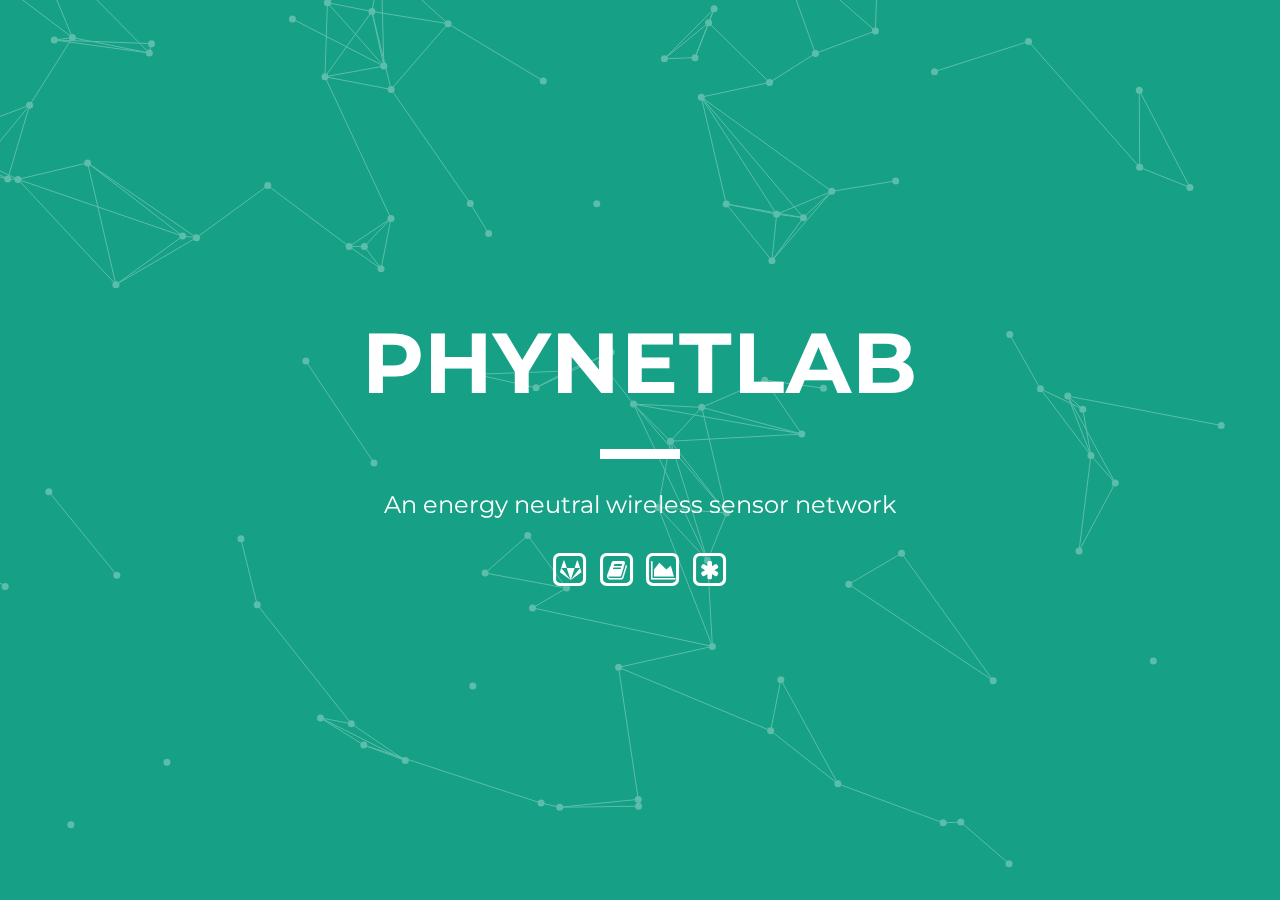
<file: web-v0.2/index.html>
<!doctype html>
<html lang="en" class="no-js">
<head>
  <meta charset="UTF-8" />
  <title>PhyNetLab -An energy neutral wireless sensor networks test bed- Coming soon!</title>
  <meta name="viewport" content="width=device-width, initial-scale=1.0">

  <link href='http://fonts.googleapis.com/css?family=Montserrat:400,700' rel='stylesheet' type='text/css'>
  <link href='https://maxcdn.bootstrapcdn.com/font-awesome/4.7.0/css/font-awesome.min.css' rel='stylesheet' type='text/css'>

  <!-- remember, jQuery is completely optional -->
  <!-- <script type='text/javascript' src='js/jquery-1.11.1.min.js'></script> -->
  <script type='text/javascript' src='js/jquery.particleground.js'></script>
  <script type='text/javascript' src='js/particle.js'></script>
  <link rel="stylesheet" href="https://maxcdn.bootstrapcdn.com/bootstrap/3.3.7/css/bootstrap.min.css">
  <script src="https://ajax.googleapis.com/ajax/libs/jquery/3.2.1/jquery.min.js"></script>
  <script src="https://maxcdn.bootstrapcdn.com/bootstrap/3.3.7/js/bootstrap.min.js"></script>
  <link rel="stylesheet" href="css/style.css" />
</head>

<body>

<div id="particles">
  <div id="intro">
    <h1>PhyNetLab</h1>
    <p>An energy neutral wireless sensor network</p>
    <a href="http://git.phynetlab.com" target="_blank" data-toggle="tooltip" title="git">
      <span class="fa-stack fa-lg">
        <i class="fa fa-square-o fa-stack-2x"></i>
        <i class="fa fa-gitlab fa-stack-1x"></i>
      </span>
    </a>
    <a href="http://wiki.phynetlab.com" target="_blank" data-toggle="tooltip" title="wiki">
      <span class="fa-stack fa-lg">
        <i class="fa fa-square-o fa-stack-2x"></i>
        <i class="fa fa-book fa-stack-1x"></i>
      </span>
    </a>
    <a href="#" target="_blank" data-toggle="tooltip" title="testbed <<coming soon>>">
      <span class="fa-stack fa-lg">
        <i class="fa fa-square-o fa-stack-2x"></i>
        <i class="fa fa-area-chart fa-stack-1x"></i>
      </span>
    </a>
    <a href="http://www.phynetlab.com/phynode" target="_blank" data-toggle="tooltip" title="PhyNode docu">
      <span class="fa-stack fa-lg">
        <i class="fa fa-square-o fa-stack-2x"></i>
        <i class="fa fa-asterisk fa-stack-1x"></i>
      </span>
    </a>

  </div>
</div>

<script>
$(document).ready(function(){
    $('[data-toggle="tooltip"]').tooltip();
});
</script>
</body>
</html>
</file>
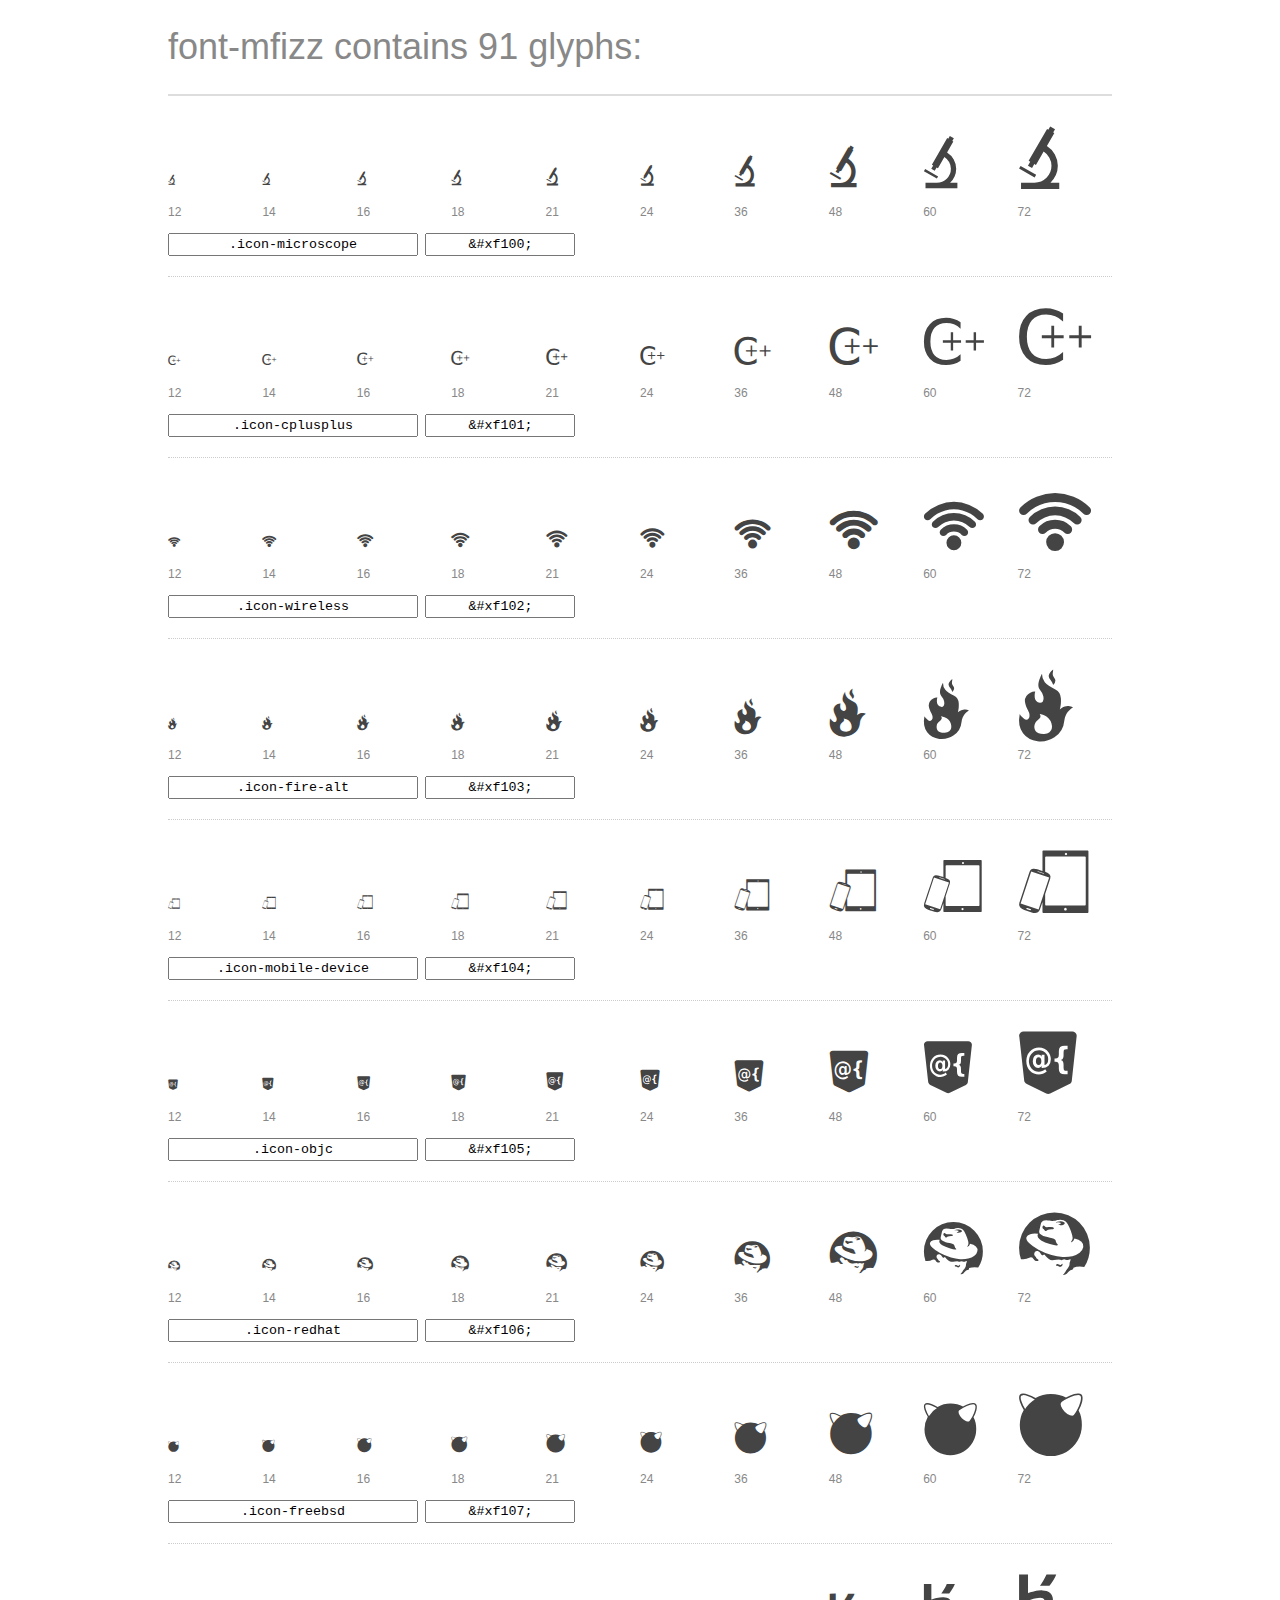
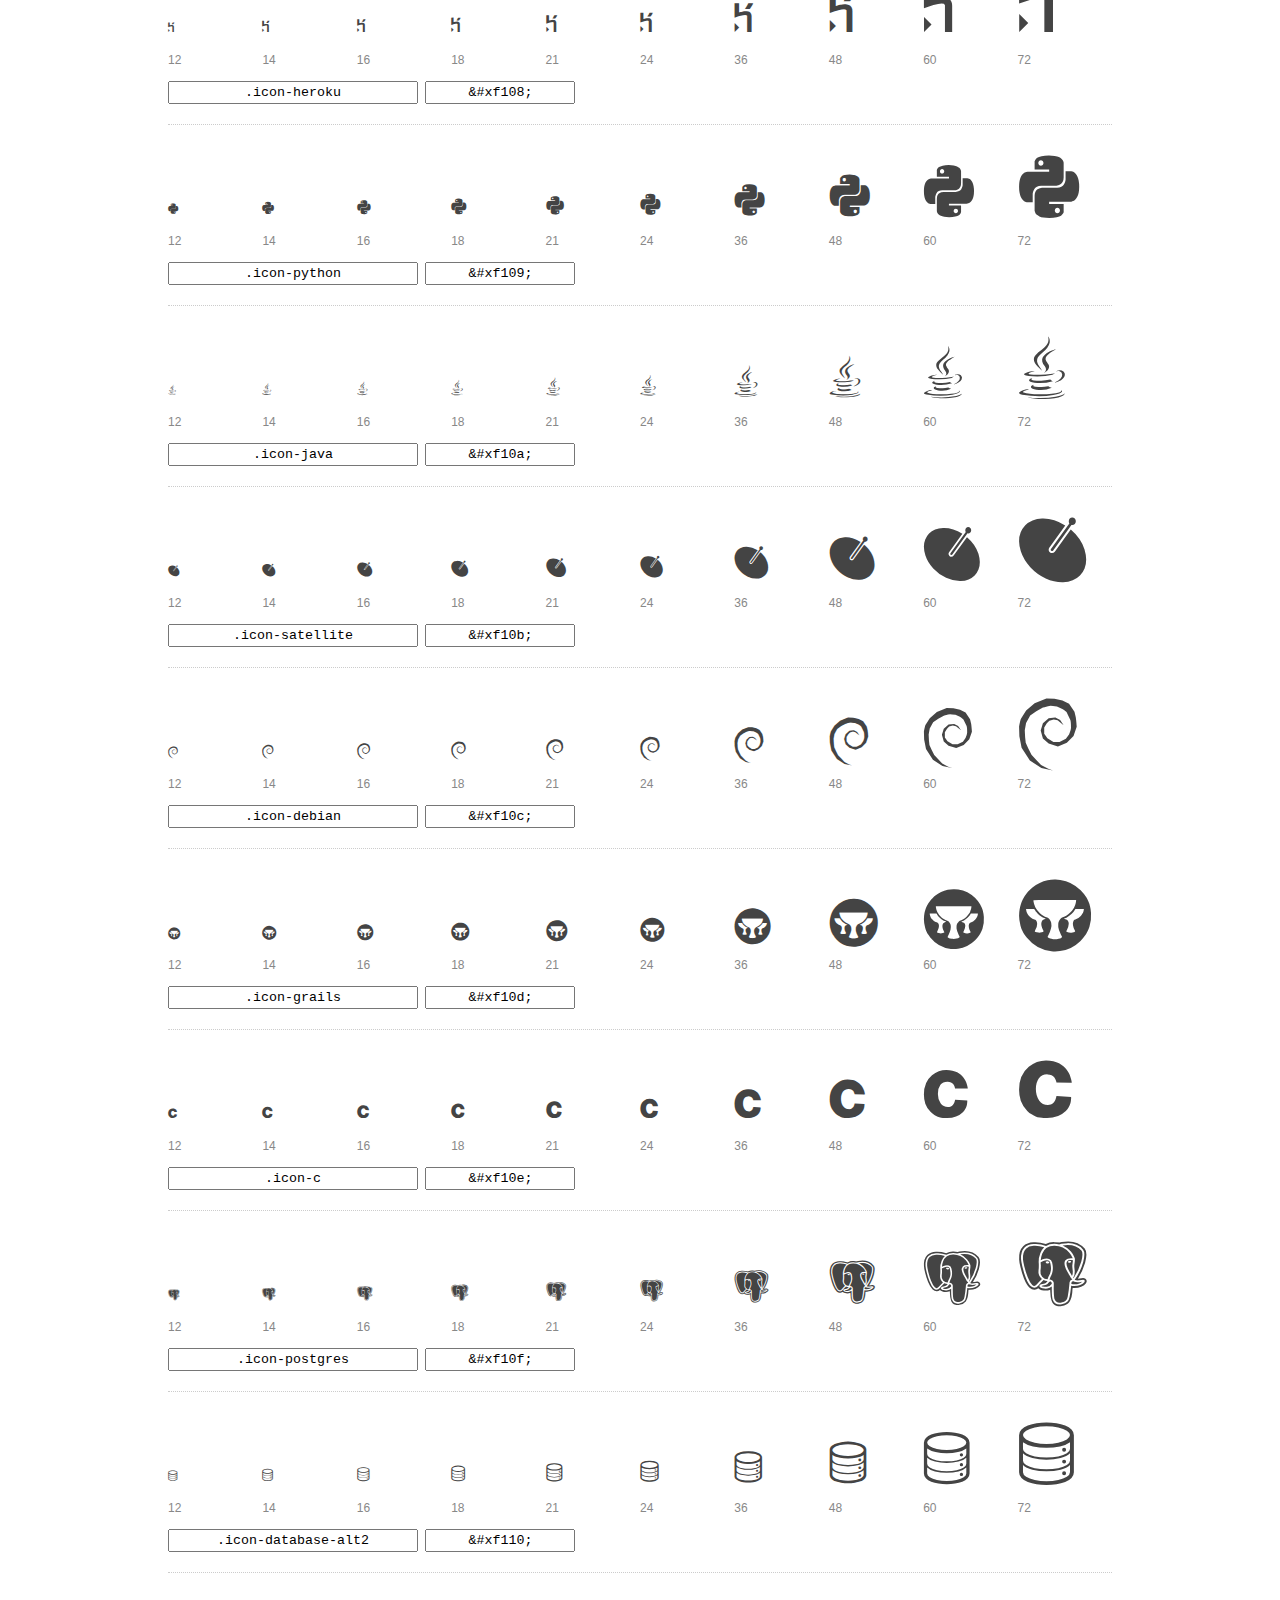
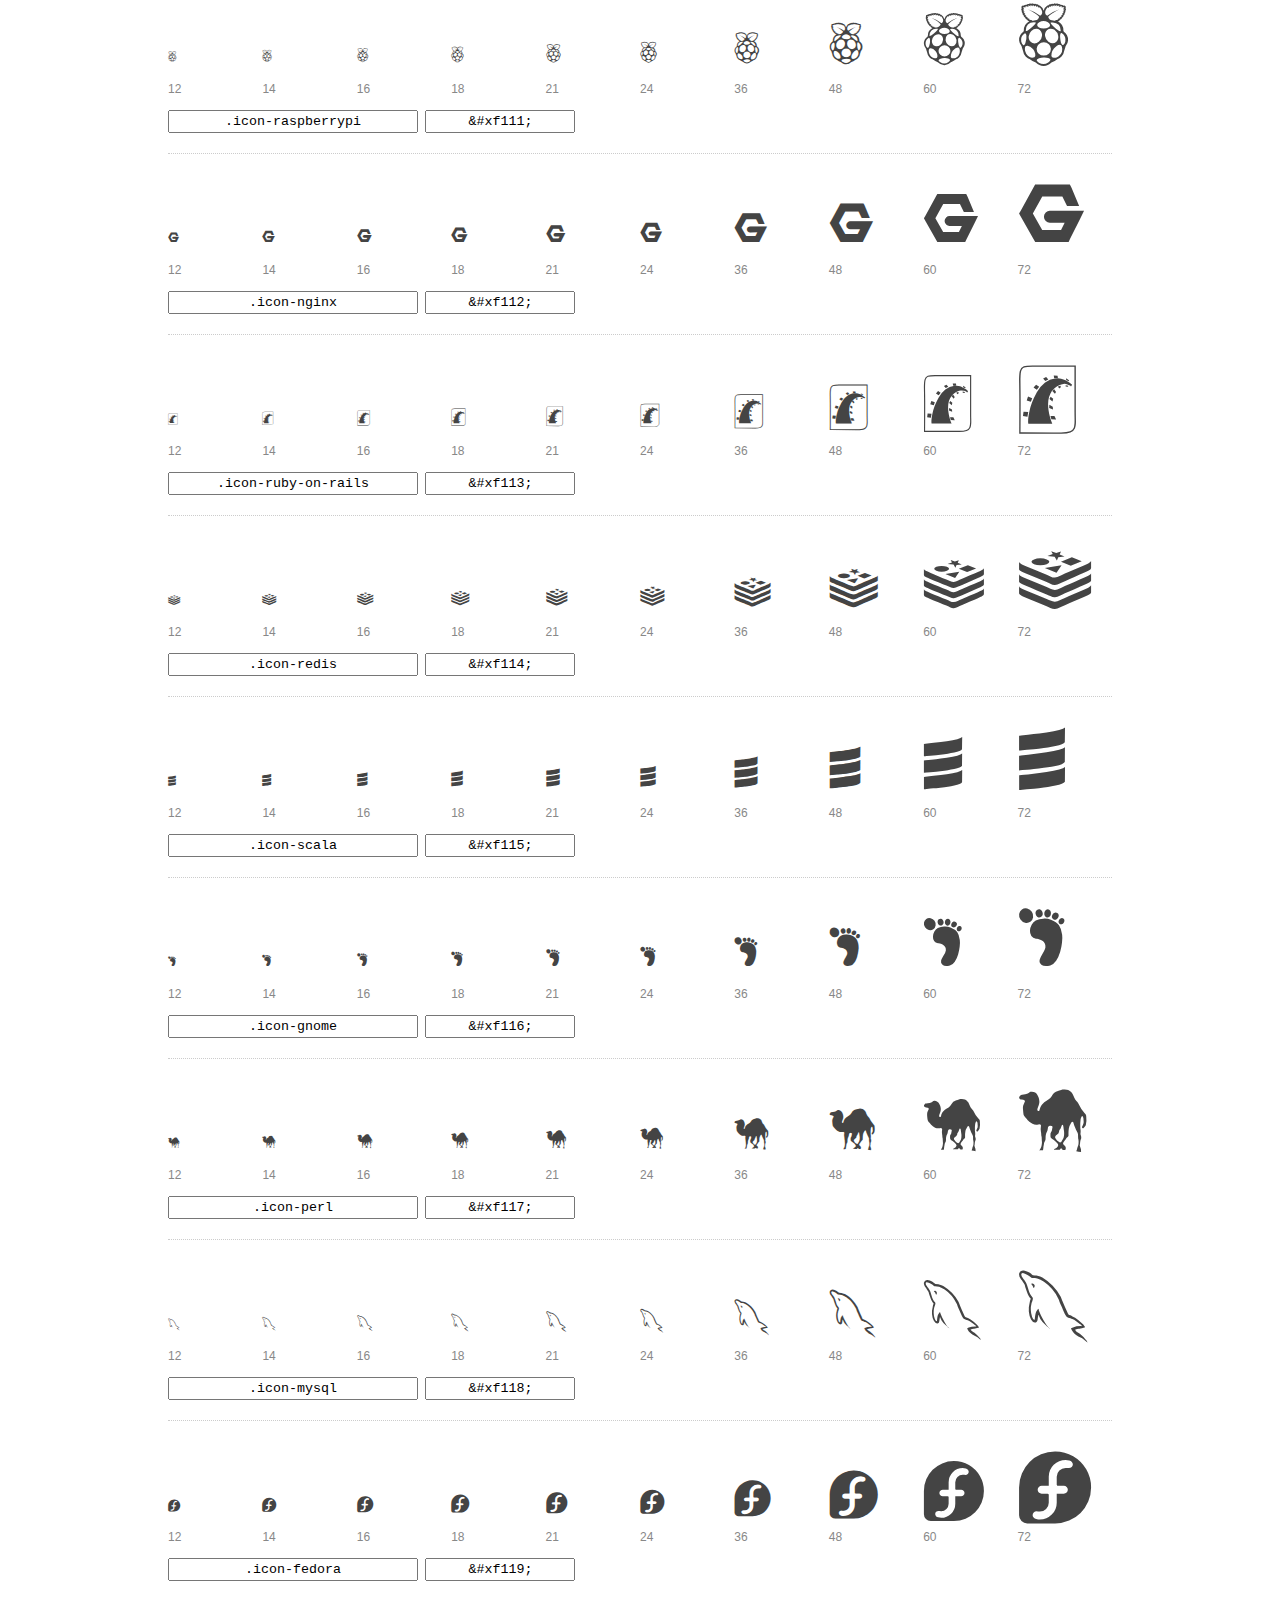
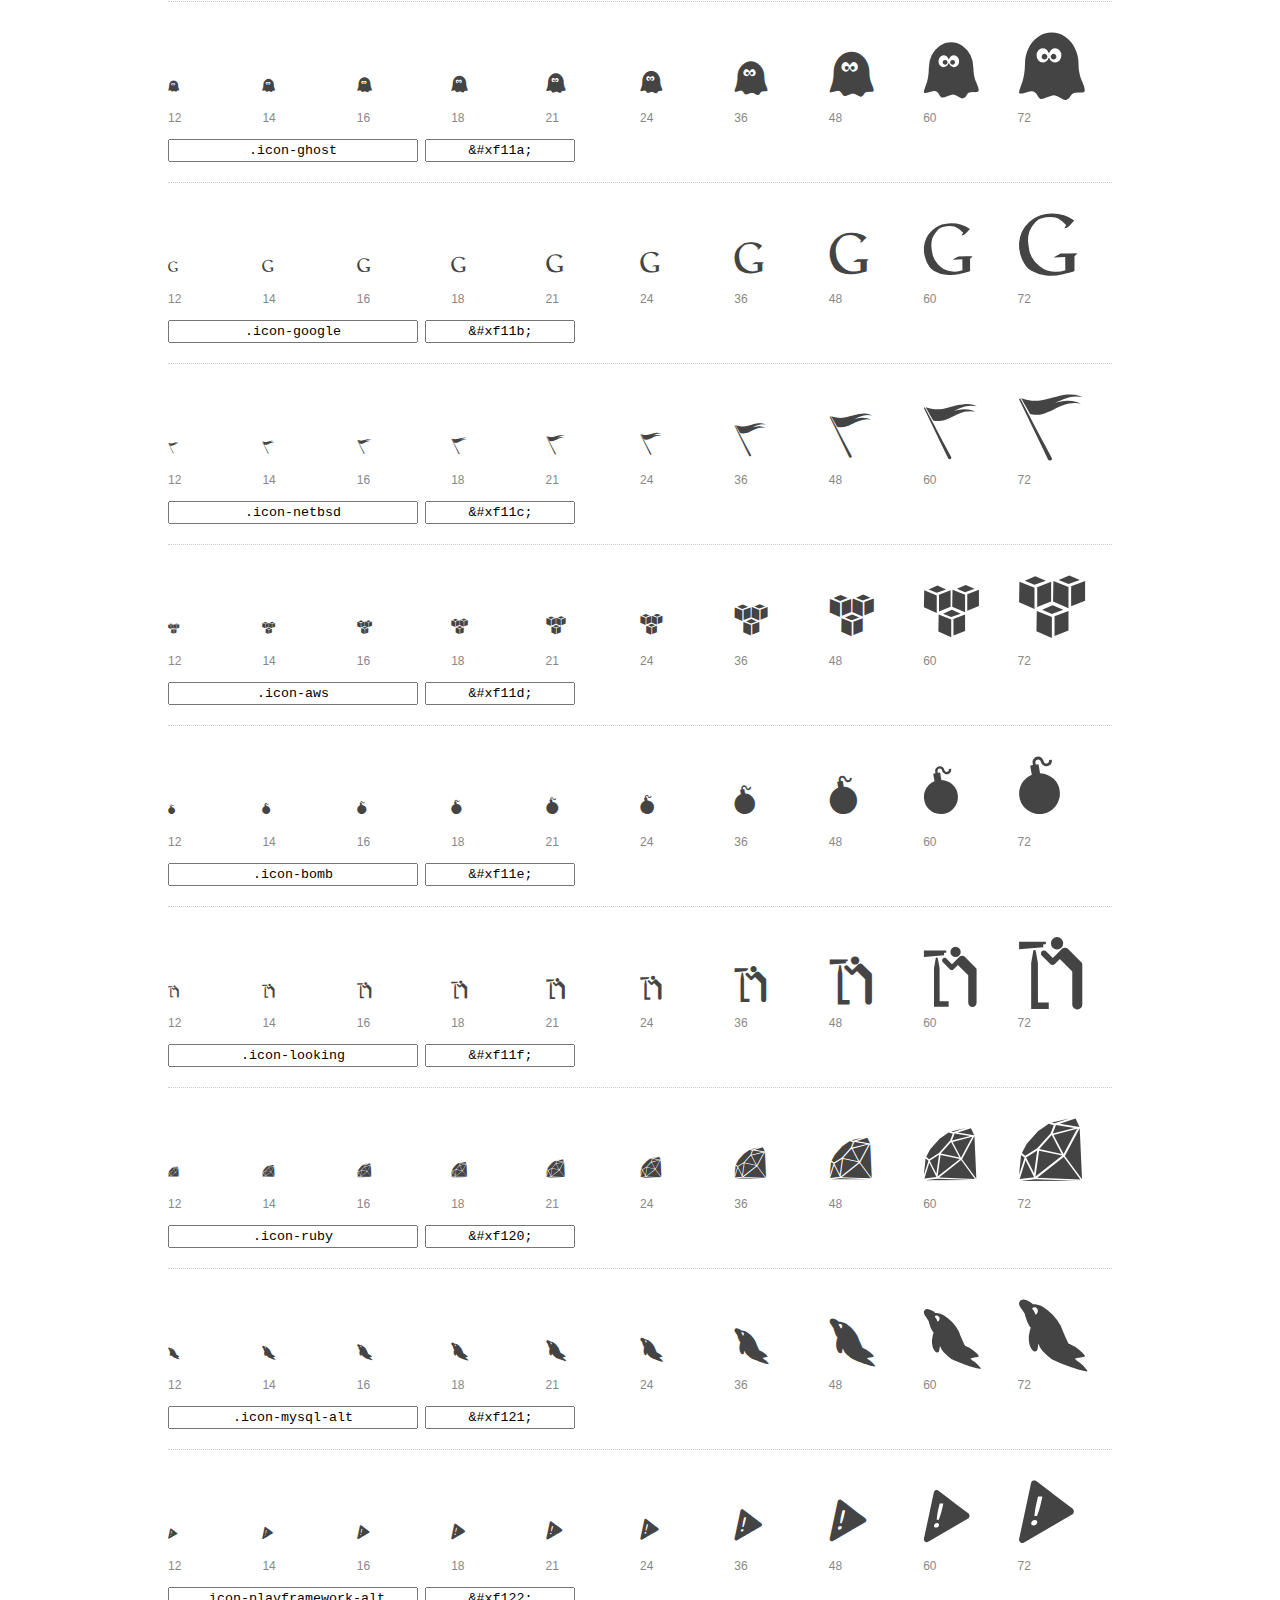
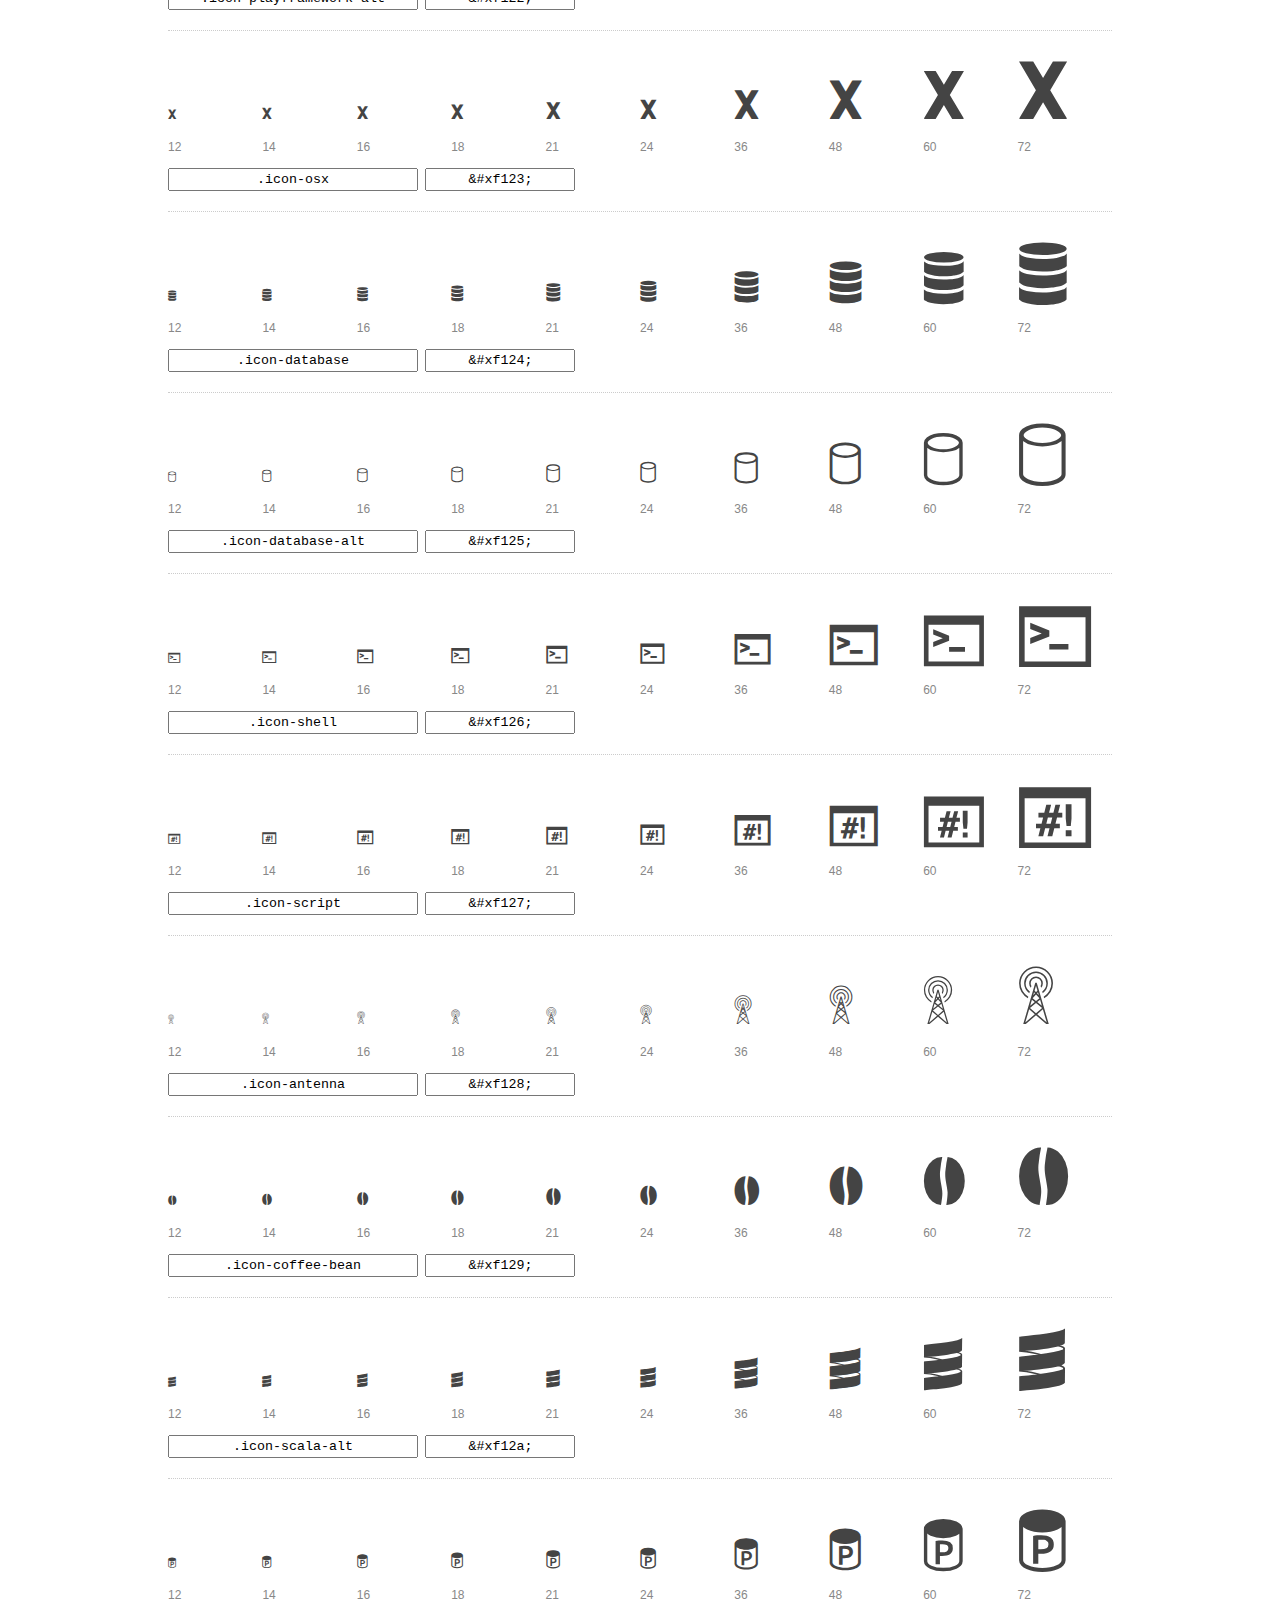
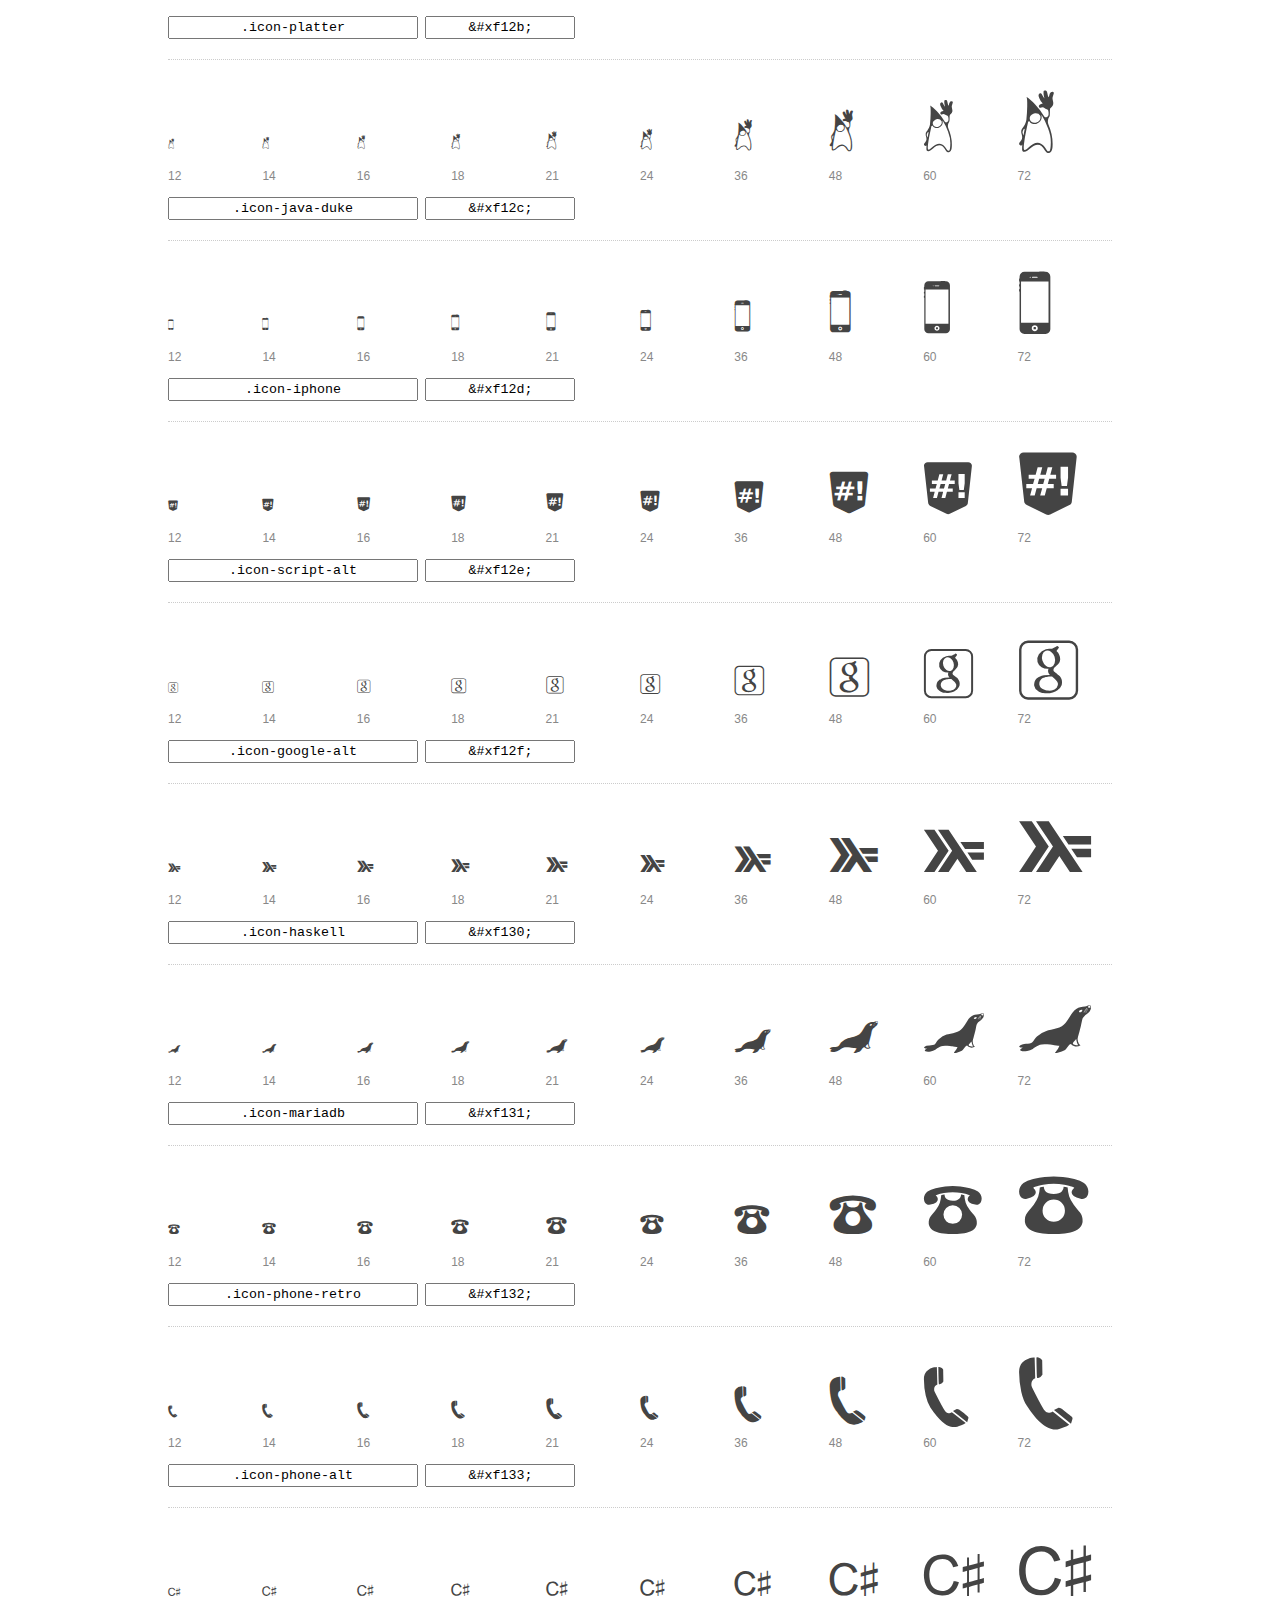
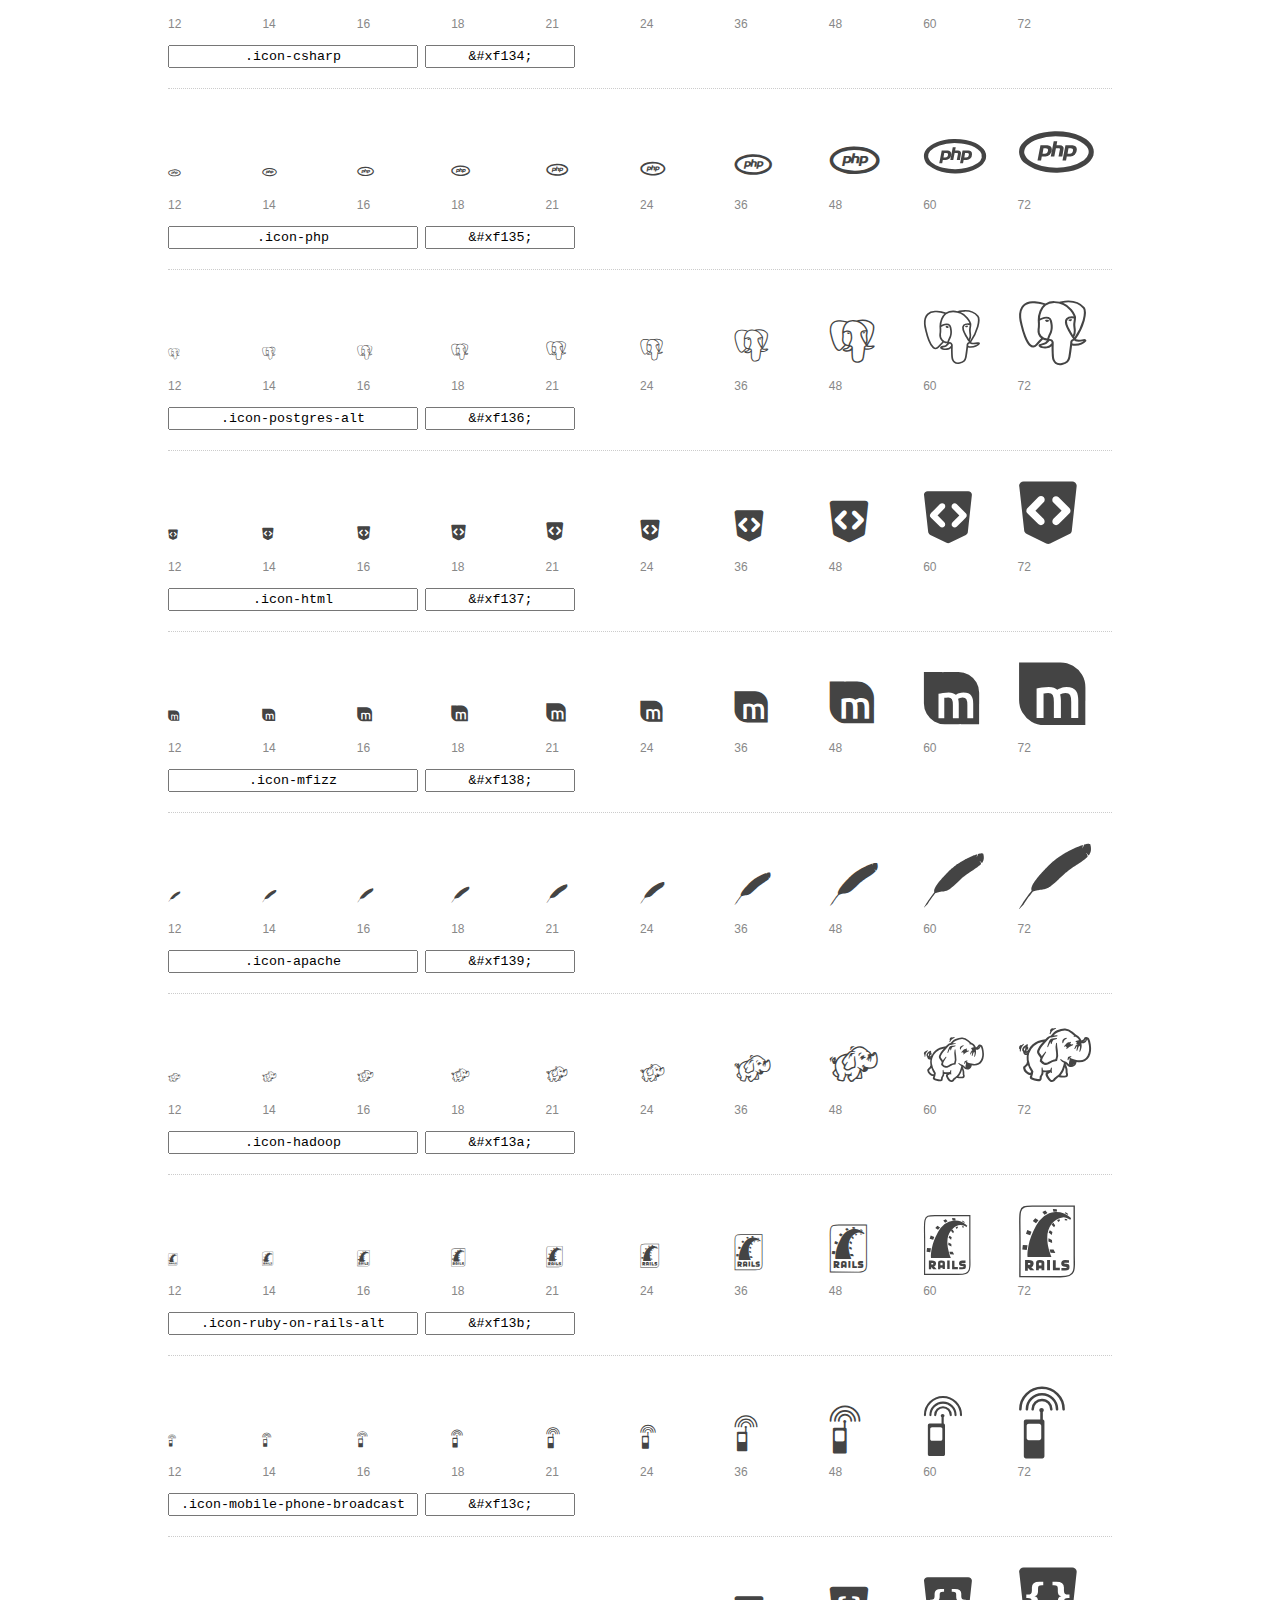
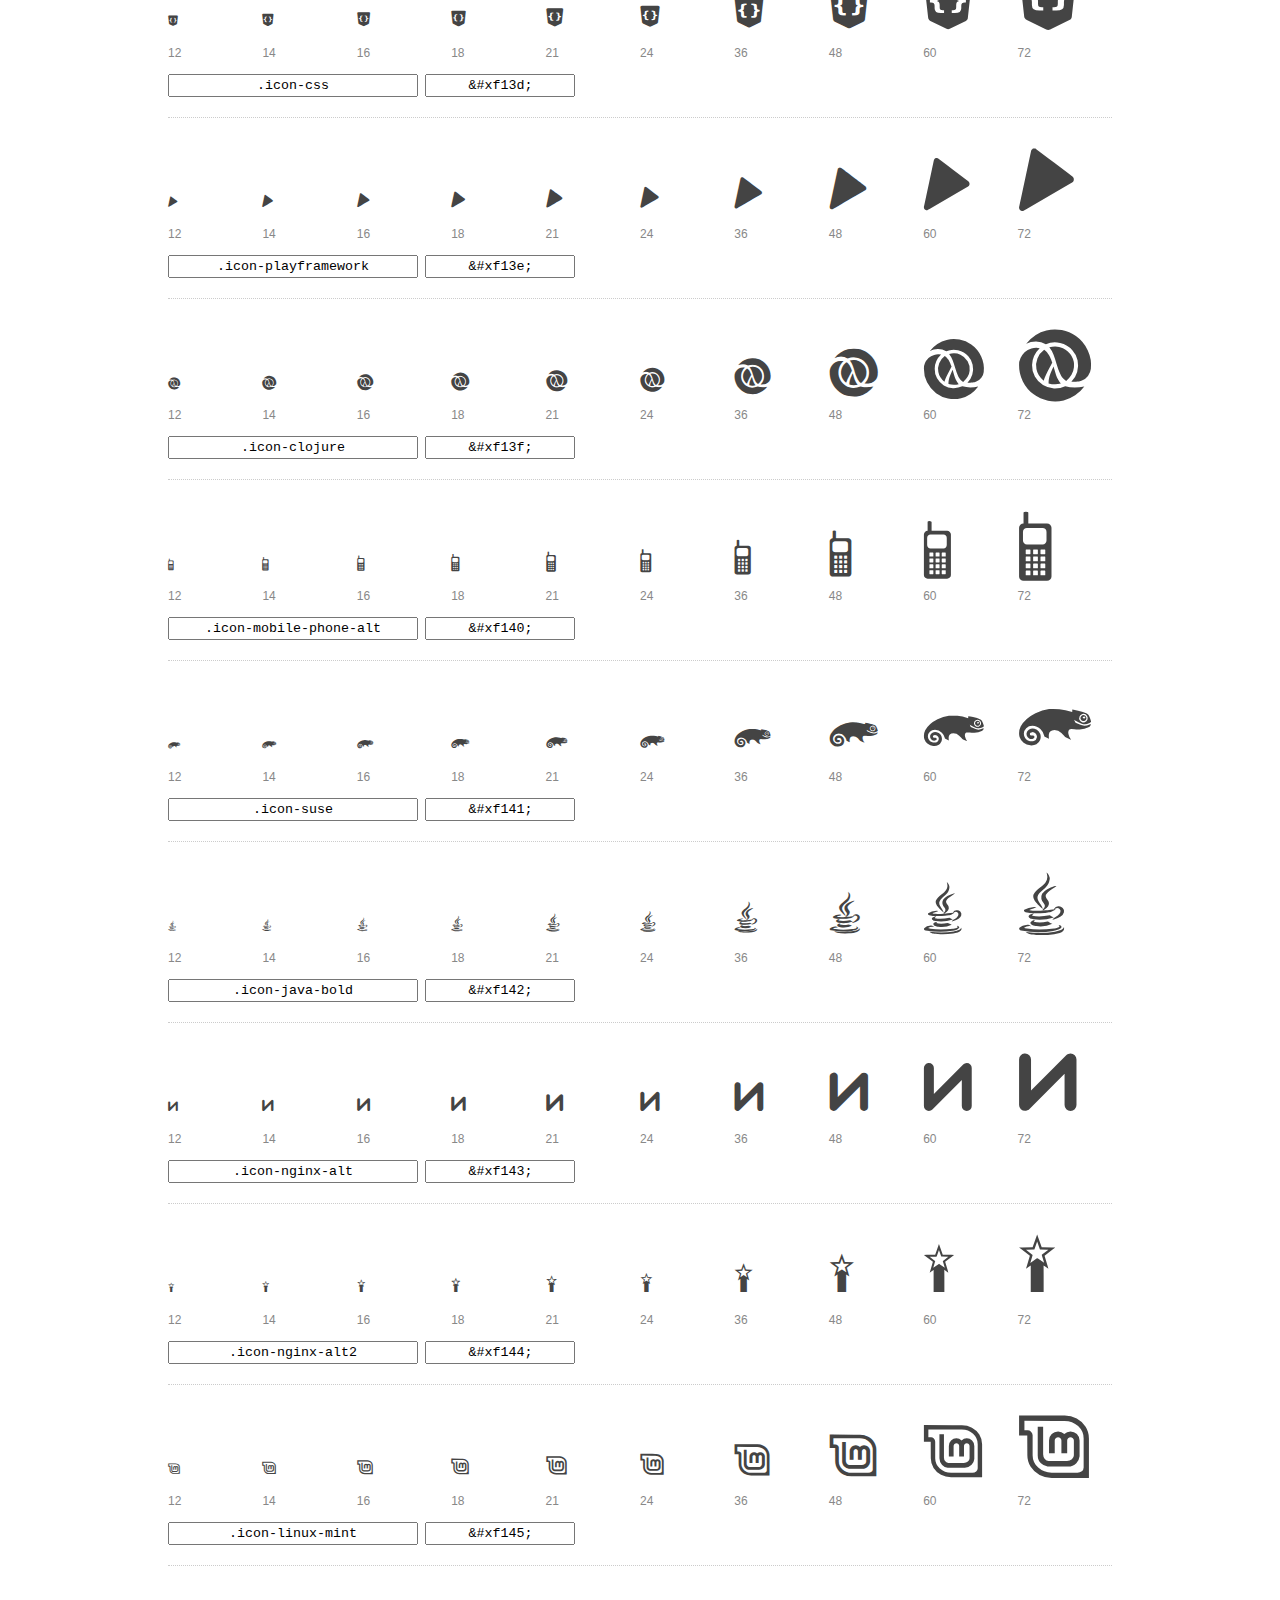
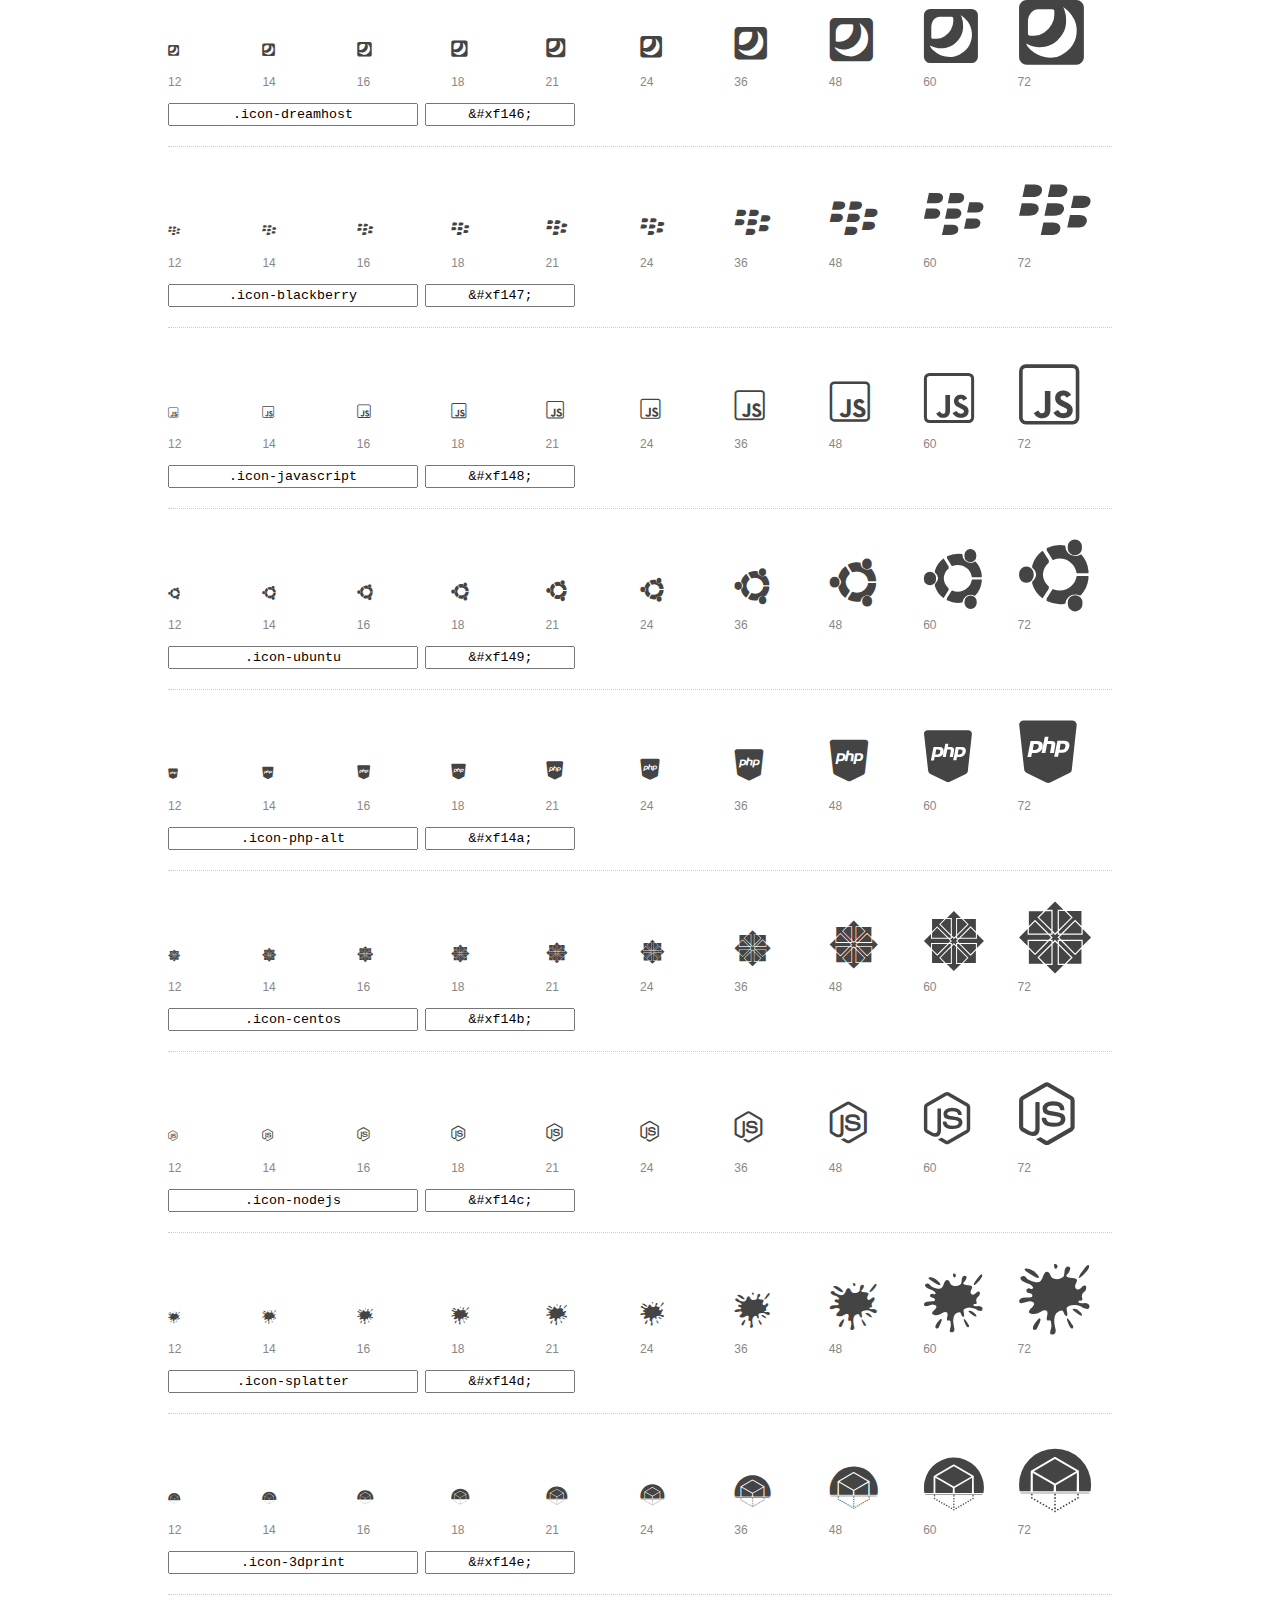
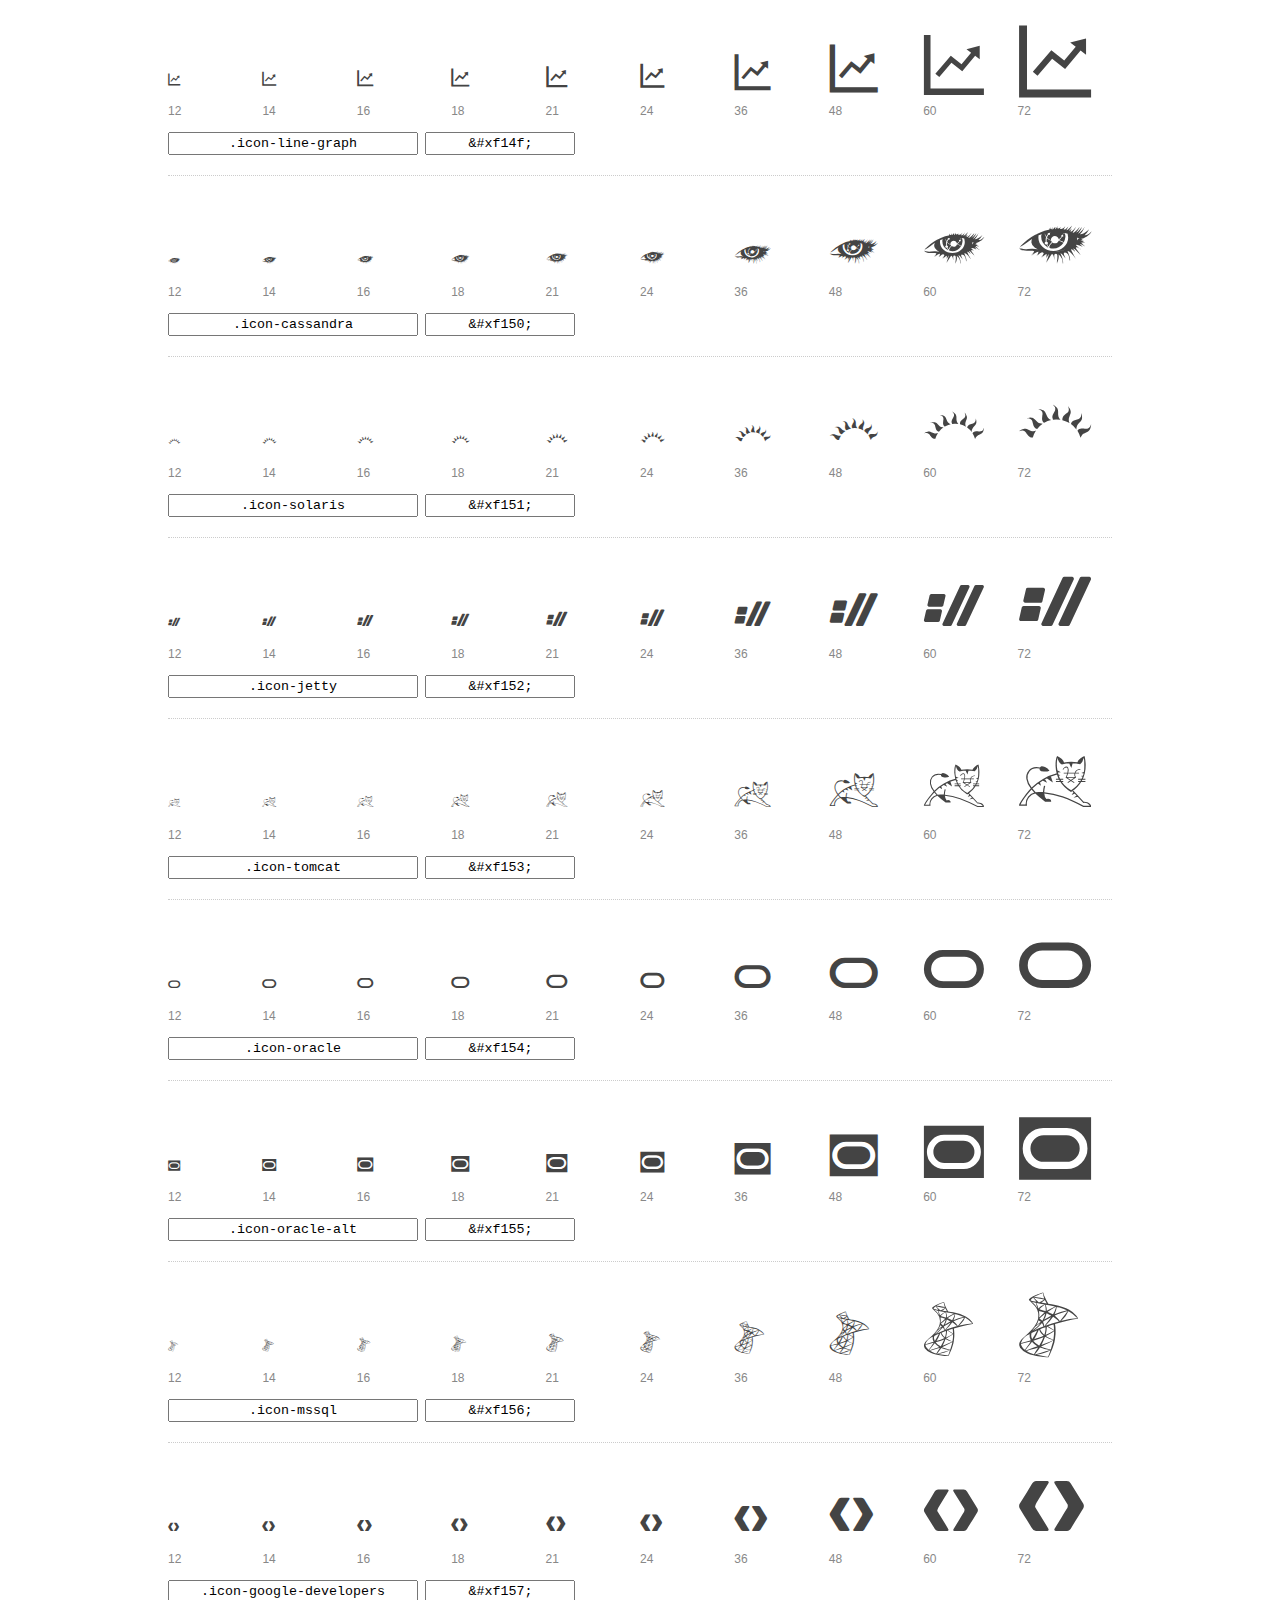
<file: web-v0.1/font-mfizz/preview.html>
<!DOCTYPE html>
<html>
  <head>
    <title>font-mfizz glyphs preview</title>
    <link rel="stylesheet" href="font-mfizz.css" />
    <!--[if lte IE 7]><link rel="stylesheet" href="fontcustom-ie7.css" /><![endif]-->

    <style>
      * {
        -moz-box-sizing: border-box;
        -webkit-box-sizing: border-box;
        box-sizing: border-box;
        margin: 0;
        padding: 0;
      }

      body {
        background: #fff;
        color: #444;
        font: 16px/1.5 "Helvetica Neue", Helvetica, Arial, sans-serif;
      }

      a, 
      a:visited {
        color: #888;
        text-decoration: underline;
      }
      a:hover, 
      a:focus { color: #000; }

      h1 {
        border-bottom: 2px solid #ddd;
        color: #888;
        font-size: 36px;
        font-weight: 300;
        margin-bottom: 20px;
        padding: 20px 0;
      }

      .container {
        margin: 0 auto;
        min-width: 880px;
        padding: 0 40px;
        width: 80%;
      }

      .glyph {
        border-bottom: 1px dotted #ccc;
        padding: 10px 0 20px;
        margin-bottom: 20px;
      }

      .preview-glyphs { vertical-align: bottom; } 

      .preview-scale { 
        color: #888;
        font-size: 12px; 
        margin-top: 5px;
      }

      .step {
        display: inline-block;
        line-height: 1;
        width: 10%;
      }

      
      .size-12 { font-size: 12px; }
      
      .size-14 { font-size: 14px; }
      
      .size-16 { font-size: 16px; }
      
      .size-18 { font-size: 18px; }
      
      .size-21 { font-size: 21px; }
      
      .size-24 { font-size: 24px; }
      
      .size-36 { font-size: 36px; }
      
      .size-48 { font-size: 48px; }
      
      .size-60 { font-size: 60px; }
      
      .size-72 { font-size: 72px; }
      

      .usage { margin-top: 10px; }

      .usage input {
        font-family: monospace;
        margin-right: 3px;
        padding: 2px 5px;
        text-align: center;
      }

      .usage .point { width: 150px; }

      .usage .class { width: 250px; }

      .footer {
        color: #888;
        font-size: 12px;
        padding: 20px 0;
      }
    </style>

    <!--[if lte IE 8]><script src="http://html5shiv.googlecode.com/svn/trunk/html5.js"></script><![endif]-->
  </head>

  <body>
    <div class="container">
      <h1>font-mfizz contains 91 glyphs:</h1> 

      
      <div class="glyph">
        <div class="preview-glyphs">
          <i class="step icon-microscope size-12"></i><i class="step icon-microscope size-14"></i><i class="step icon-microscope size-16"></i><i class="step icon-microscope size-18"></i><i class="step icon-microscope size-21"></i><i class="step icon-microscope size-24"></i><i class="step icon-microscope size-36"></i><i class="step icon-microscope size-48"></i><i class="step icon-microscope size-60"></i><i class="step icon-microscope size-72"></i>
        </div>
        <div class="preview-scale">
          <span class="step">12</span><span class="step">14</span><span class="step">16</span><span class="step">18</span><span class="step">21</span><span class="step">24</span><span class="step">36</span><span class="step">48</span><span class="step">60</span><span class="step">72</span> 
        </div>
        <div class="usage">
          <input class="class" type="text" readonly="readonly" onClick="this.select();" value=".icon-microscope" />
          <input class="point" type="text" readonly="readonly" onClick="this.select();" value="&amp;#xf100;" />
        </div>
      </div>
      
      <div class="glyph">
        <div class="preview-glyphs">
          <i class="step icon-cplusplus size-12"></i><i class="step icon-cplusplus size-14"></i><i class="step icon-cplusplus size-16"></i><i class="step icon-cplusplus size-18"></i><i class="step icon-cplusplus size-21"></i><i class="step icon-cplusplus size-24"></i><i class="step icon-cplusplus size-36"></i><i class="step icon-cplusplus size-48"></i><i class="step icon-cplusplus size-60"></i><i class="step icon-cplusplus size-72"></i>
        </div>
        <div class="preview-scale">
          <span class="step">12</span><span class="step">14</span><span class="step">16</span><span class="step">18</span><span class="step">21</span><span class="step">24</span><span class="step">36</span><span class="step">48</span><span class="step">60</span><span class="step">72</span> 
        </div>
        <div class="usage">
          <input class="class" type="text" readonly="readonly" onClick="this.select();" value=".icon-cplusplus" />
          <input class="point" type="text" readonly="readonly" onClick="this.select();" value="&amp;#xf101;" />
        </div>
      </div>
      
      <div class="glyph">
        <div class="preview-glyphs">
          <i class="step icon-wireless size-12"></i><i class="step icon-wireless size-14"></i><i class="step icon-wireless size-16"></i><i class="step icon-wireless size-18"></i><i class="step icon-wireless size-21"></i><i class="step icon-wireless size-24"></i><i class="step icon-wireless size-36"></i><i class="step icon-wireless size-48"></i><i class="step icon-wireless size-60"></i><i class="step icon-wireless size-72"></i>
        </div>
        <div class="preview-scale">
          <span class="step">12</span><span class="step">14</span><span class="step">16</span><span class="step">18</span><span class="step">21</span><span class="step">24</span><span class="step">36</span><span class="step">48</span><span class="step">60</span><span class="step">72</span> 
        </div>
        <div class="usage">
          <input class="class" type="text" readonly="readonly" onClick="this.select();" value=".icon-wireless" />
          <input class="point" type="text" readonly="readonly" onClick="this.select();" value="&amp;#xf102;" />
        </div>
      </div>
      
      <div class="glyph">
        <div class="preview-glyphs">
          <i class="step icon-fire-alt size-12"></i><i class="step icon-fire-alt size-14"></i><i class="step icon-fire-alt size-16"></i><i class="step icon-fire-alt size-18"></i><i class="step icon-fire-alt size-21"></i><i class="step icon-fire-alt size-24"></i><i class="step icon-fire-alt size-36"></i><i class="step icon-fire-alt size-48"></i><i class="step icon-fire-alt size-60"></i><i class="step icon-fire-alt size-72"></i>
        </div>
        <div class="preview-scale">
          <span class="step">12</span><span class="step">14</span><span class="step">16</span><span class="step">18</span><span class="step">21</span><span class="step">24</span><span class="step">36</span><span class="step">48</span><span class="step">60</span><span class="step">72</span> 
        </div>
        <div class="usage">
          <input class="class" type="text" readonly="readonly" onClick="this.select();" value=".icon-fire-alt" />
          <input class="point" type="text" readonly="readonly" onClick="this.select();" value="&amp;#xf103;" />
        </div>
      </div>
      
      <div class="glyph">
        <div class="preview-glyphs">
          <i class="step icon-mobile-device size-12"></i><i class="step icon-mobile-device size-14"></i><i class="step icon-mobile-device size-16"></i><i class="step icon-mobile-device size-18"></i><i class="step icon-mobile-device size-21"></i><i class="step icon-mobile-device size-24"></i><i class="step icon-mobile-device size-36"></i><i class="step icon-mobile-device size-48"></i><i class="step icon-mobile-device size-60"></i><i class="step icon-mobile-device size-72"></i>
        </div>
        <div class="preview-scale">
          <span class="step">12</span><span class="step">14</span><span class="step">16</span><span class="step">18</span><span class="step">21</span><span class="step">24</span><span class="step">36</span><span class="step">48</span><span class="step">60</span><span class="step">72</span> 
        </div>
        <div class="usage">
          <input class="class" type="text" readonly="readonly" onClick="this.select();" value=".icon-mobile-device" />
          <input class="point" type="text" readonly="readonly" onClick="this.select();" value="&amp;#xf104;" />
        </div>
      </div>
      
      <div class="glyph">
        <div class="preview-glyphs">
          <i class="step icon-objc size-12"></i><i class="step icon-objc size-14"></i><i class="step icon-objc size-16"></i><i class="step icon-objc size-18"></i><i class="step icon-objc size-21"></i><i class="step icon-objc size-24"></i><i class="step icon-objc size-36"></i><i class="step icon-objc size-48"></i><i class="step icon-objc size-60"></i><i class="step icon-objc size-72"></i>
        </div>
        <div class="preview-scale">
          <span class="step">12</span><span class="step">14</span><span class="step">16</span><span class="step">18</span><span class="step">21</span><span class="step">24</span><span class="step">36</span><span class="step">48</span><span class="step">60</span><span class="step">72</span> 
        </div>
        <div class="usage">
          <input class="class" type="text" readonly="readonly" onClick="this.select();" value=".icon-objc" />
          <input class="point" type="text" readonly="readonly" onClick="this.select();" value="&amp;#xf105;" />
        </div>
      </div>
      
      <div class="glyph">
        <div class="preview-glyphs">
          <i class="step icon-redhat size-12"></i><i class="step icon-redhat size-14"></i><i class="step icon-redhat size-16"></i><i class="step icon-redhat size-18"></i><i class="step icon-redhat size-21"></i><i class="step icon-redhat size-24"></i><i class="step icon-redhat size-36"></i><i class="step icon-redhat size-48"></i><i class="step icon-redhat size-60"></i><i class="step icon-redhat size-72"></i>
        </div>
        <div class="preview-scale">
          <span class="step">12</span><span class="step">14</span><span class="step">16</span><span class="step">18</span><span class="step">21</span><span class="step">24</span><span class="step">36</span><span class="step">48</span><span class="step">60</span><span class="step">72</span> 
        </div>
        <div class="usage">
          <input class="class" type="text" readonly="readonly" onClick="this.select();" value=".icon-redhat" />
          <input class="point" type="text" readonly="readonly" onClick="this.select();" value="&amp;#xf106;" />
        </div>
      </div>
      
      <div class="glyph">
        <div class="preview-glyphs">
          <i class="step icon-freebsd size-12"></i><i class="step icon-freebsd size-14"></i><i class="step icon-freebsd size-16"></i><i class="step icon-freebsd size-18"></i><i class="step icon-freebsd size-21"></i><i class="step icon-freebsd size-24"></i><i class="step icon-freebsd size-36"></i><i class="step icon-freebsd size-48"></i><i class="step icon-freebsd size-60"></i><i class="step icon-freebsd size-72"></i>
        </div>
        <div class="preview-scale">
          <span class="step">12</span><span class="step">14</span><span class="step">16</span><span class="step">18</span><span class="step">21</span><span class="step">24</span><span class="step">36</span><span class="step">48</span><span class="step">60</span><span class="step">72</span> 
        </div>
        <div class="usage">
          <input class="class" type="text" readonly="readonly" onClick="this.select();" value=".icon-freebsd" />
          <input class="point" type="text" readonly="readonly" onClick="this.select();" value="&amp;#xf107;" />
        </div>
      </div>
      
      <div class="glyph">
        <div class="preview-glyphs">
          <i class="step icon-heroku size-12"></i><i class="step icon-heroku size-14"></i><i class="step icon-heroku size-16"></i><i class="step icon-heroku size-18"></i><i class="step icon-heroku size-21"></i><i class="step icon-heroku size-24"></i><i class="step icon-heroku size-36"></i><i class="step icon-heroku size-48"></i><i class="step icon-heroku size-60"></i><i class="step icon-heroku size-72"></i>
        </div>
        <div class="preview-scale">
          <span class="step">12</span><span class="step">14</span><span class="step">16</span><span class="step">18</span><span class="step">21</span><span class="step">24</span><span class="step">36</span><span class="step">48</span><span class="step">60</span><span class="step">72</span> 
        </div>
        <div class="usage">
          <input class="class" type="text" readonly="readonly" onClick="this.select();" value=".icon-heroku" />
          <input class="point" type="text" readonly="readonly" onClick="this.select();" value="&amp;#xf108;" />
        </div>
      </div>
      
      <div class="glyph">
        <div class="preview-glyphs">
          <i class="step icon-python size-12"></i><i class="step icon-python size-14"></i><i class="step icon-python size-16"></i><i class="step icon-python size-18"></i><i class="step icon-python size-21"></i><i class="step icon-python size-24"></i><i class="step icon-python size-36"></i><i class="step icon-python size-48"></i><i class="step icon-python size-60"></i><i class="step icon-python size-72"></i>
        </div>
        <div class="preview-scale">
          <span class="step">12</span><span class="step">14</span><span class="step">16</span><span class="step">18</span><span class="step">21</span><span class="step">24</span><span class="step">36</span><span class="step">48</span><span class="step">60</span><span class="step">72</span> 
        </div>
        <div class="usage">
          <input class="class" type="text" readonly="readonly" onClick="this.select();" value=".icon-python" />
          <input class="point" type="text" readonly="readonly" onClick="this.select();" value="&amp;#xf109;" />
        </div>
      </div>
      
      <div class="glyph">
        <div class="preview-glyphs">
          <i class="step icon-java size-12"></i><i class="step icon-java size-14"></i><i class="step icon-java size-16"></i><i class="step icon-java size-18"></i><i class="step icon-java size-21"></i><i class="step icon-java size-24"></i><i class="step icon-java size-36"></i><i class="step icon-java size-48"></i><i class="step icon-java size-60"></i><i class="step icon-java size-72"></i>
        </div>
        <div class="preview-scale">
          <span class="step">12</span><span class="step">14</span><span class="step">16</span><span class="step">18</span><span class="step">21</span><span class="step">24</span><span class="step">36</span><span class="step">48</span><span class="step">60</span><span class="step">72</span> 
        </div>
        <div class="usage">
          <input class="class" type="text" readonly="readonly" onClick="this.select();" value=".icon-java" />
          <input class="point" type="text" readonly="readonly" onClick="this.select();" value="&amp;#xf10a;" />
        </div>
      </div>
      
      <div class="glyph">
        <div class="preview-glyphs">
          <i class="step icon-satellite size-12"></i><i class="step icon-satellite size-14"></i><i class="step icon-satellite size-16"></i><i class="step icon-satellite size-18"></i><i class="step icon-satellite size-21"></i><i class="step icon-satellite size-24"></i><i class="step icon-satellite size-36"></i><i class="step icon-satellite size-48"></i><i class="step icon-satellite size-60"></i><i class="step icon-satellite size-72"></i>
        </div>
        <div class="preview-scale">
          <span class="step">12</span><span class="step">14</span><span class="step">16</span><span class="step">18</span><span class="step">21</span><span class="step">24</span><span class="step">36</span><span class="step">48</span><span class="step">60</span><span class="step">72</span> 
        </div>
        <div class="usage">
          <input class="class" type="text" readonly="readonly" onClick="this.select();" value=".icon-satellite" />
          <input class="point" type="text" readonly="readonly" onClick="this.select();" value="&amp;#xf10b;" />
        </div>
      </div>
      
      <div class="glyph">
        <div class="preview-glyphs">
          <i class="step icon-debian size-12"></i><i class="step icon-debian size-14"></i><i class="step icon-debian size-16"></i><i class="step icon-debian size-18"></i><i class="step icon-debian size-21"></i><i class="step icon-debian size-24"></i><i class="step icon-debian size-36"></i><i class="step icon-debian size-48"></i><i class="step icon-debian size-60"></i><i class="step icon-debian size-72"></i>
        </div>
        <div class="preview-scale">
          <span class="step">12</span><span class="step">14</span><span class="step">16</span><span class="step">18</span><span class="step">21</span><span class="step">24</span><span class="step">36</span><span class="step">48</span><span class="step">60</span><span class="step">72</span> 
        </div>
        <div class="usage">
          <input class="class" type="text" readonly="readonly" onClick="this.select();" value=".icon-debian" />
          <input class="point" type="text" readonly="readonly" onClick="this.select();" value="&amp;#xf10c;" />
        </div>
      </div>
      
      <div class="glyph">
        <div class="preview-glyphs">
          <i class="step icon-grails size-12"></i><i class="step icon-grails size-14"></i><i class="step icon-grails size-16"></i><i class="step icon-grails size-18"></i><i class="step icon-grails size-21"></i><i class="step icon-grails size-24"></i><i class="step icon-grails size-36"></i><i class="step icon-grails size-48"></i><i class="step icon-grails size-60"></i><i class="step icon-grails size-72"></i>
        </div>
        <div class="preview-scale">
          <span class="step">12</span><span class="step">14</span><span class="step">16</span><span class="step">18</span><span class="step">21</span><span class="step">24</span><span class="step">36</span><span class="step">48</span><span class="step">60</span><span class="step">72</span> 
        </div>
        <div class="usage">
          <input class="class" type="text" readonly="readonly" onClick="this.select();" value=".icon-grails" />
          <input class="point" type="text" readonly="readonly" onClick="this.select();" value="&amp;#xf10d;" />
        </div>
      </div>
      
      <div class="glyph">
        <div class="preview-glyphs">
          <i class="step icon-c size-12"></i><i class="step icon-c size-14"></i><i class="step icon-c size-16"></i><i class="step icon-c size-18"></i><i class="step icon-c size-21"></i><i class="step icon-c size-24"></i><i class="step icon-c size-36"></i><i class="step icon-c size-48"></i><i class="step icon-c size-60"></i><i class="step icon-c size-72"></i>
        </div>
        <div class="preview-scale">
          <span class="step">12</span><span class="step">14</span><span class="step">16</span><span class="step">18</span><span class="step">21</span><span class="step">24</span><span class="step">36</span><span class="step">48</span><span class="step">60</span><span class="step">72</span> 
        </div>
        <div class="usage">
          <input class="class" type="text" readonly="readonly" onClick="this.select();" value=".icon-c" />
          <input class="point" type="text" readonly="readonly" onClick="this.select();" value="&amp;#xf10e;" />
        </div>
      </div>
      
      <div class="glyph">
        <div class="preview-glyphs">
          <i class="step icon-postgres size-12"></i><i class="step icon-postgres size-14"></i><i class="step icon-postgres size-16"></i><i class="step icon-postgres size-18"></i><i class="step icon-postgres size-21"></i><i class="step icon-postgres size-24"></i><i class="step icon-postgres size-36"></i><i class="step icon-postgres size-48"></i><i class="step icon-postgres size-60"></i><i class="step icon-postgres size-72"></i>
        </div>
        <div class="preview-scale">
          <span class="step">12</span><span class="step">14</span><span class="step">16</span><span class="step">18</span><span class="step">21</span><span class="step">24</span><span class="step">36</span><span class="step">48</span><span class="step">60</span><span class="step">72</span> 
        </div>
        <div class="usage">
          <input class="class" type="text" readonly="readonly" onClick="this.select();" value=".icon-postgres" />
          <input class="point" type="text" readonly="readonly" onClick="this.select();" value="&amp;#xf10f;" />
        </div>
      </div>
      
      <div class="glyph">
        <div class="preview-glyphs">
          <i class="step icon-database-alt2 size-12"></i><i class="step icon-database-alt2 size-14"></i><i class="step icon-database-alt2 size-16"></i><i class="step icon-database-alt2 size-18"></i><i class="step icon-database-alt2 size-21"></i><i class="step icon-database-alt2 size-24"></i><i class="step icon-database-alt2 size-36"></i><i class="step icon-database-alt2 size-48"></i><i class="step icon-database-alt2 size-60"></i><i class="step icon-database-alt2 size-72"></i>
        </div>
        <div class="preview-scale">
          <span class="step">12</span><span class="step">14</span><span class="step">16</span><span class="step">18</span><span class="step">21</span><span class="step">24</span><span class="step">36</span><span class="step">48</span><span class="step">60</span><span class="step">72</span> 
        </div>
        <div class="usage">
          <input class="class" type="text" readonly="readonly" onClick="this.select();" value=".icon-database-alt2" />
          <input class="point" type="text" readonly="readonly" onClick="this.select();" value="&amp;#xf110;" />
        </div>
      </div>
      
      <div class="glyph">
        <div class="preview-glyphs">
          <i class="step icon-raspberrypi size-12"></i><i class="step icon-raspberrypi size-14"></i><i class="step icon-raspberrypi size-16"></i><i class="step icon-raspberrypi size-18"></i><i class="step icon-raspberrypi size-21"></i><i class="step icon-raspberrypi size-24"></i><i class="step icon-raspberrypi size-36"></i><i class="step icon-raspberrypi size-48"></i><i class="step icon-raspberrypi size-60"></i><i class="step icon-raspberrypi size-72"></i>
        </div>
        <div class="preview-scale">
          <span class="step">12</span><span class="step">14</span><span class="step">16</span><span class="step">18</span><span class="step">21</span><span class="step">24</span><span class="step">36</span><span class="step">48</span><span class="step">60</span><span class="step">72</span> 
        </div>
        <div class="usage">
          <input class="class" type="text" readonly="readonly" onClick="this.select();" value=".icon-raspberrypi" />
          <input class="point" type="text" readonly="readonly" onClick="this.select();" value="&amp;#xf111;" />
        </div>
      </div>
      
      <div class="glyph">
        <div class="preview-glyphs">
          <i class="step icon-nginx size-12"></i><i class="step icon-nginx size-14"></i><i class="step icon-nginx size-16"></i><i class="step icon-nginx size-18"></i><i class="step icon-nginx size-21"></i><i class="step icon-nginx size-24"></i><i class="step icon-nginx size-36"></i><i class="step icon-nginx size-48"></i><i class="step icon-nginx size-60"></i><i class="step icon-nginx size-72"></i>
        </div>
        <div class="preview-scale">
          <span class="step">12</span><span class="step">14</span><span class="step">16</span><span class="step">18</span><span class="step">21</span><span class="step">24</span><span class="step">36</span><span class="step">48</span><span class="step">60</span><span class="step">72</span> 
        </div>
        <div class="usage">
          <input class="class" type="text" readonly="readonly" onClick="this.select();" value=".icon-nginx" />
          <input class="point" type="text" readonly="readonly" onClick="this.select();" value="&amp;#xf112;" />
        </div>
      </div>
      
      <div class="glyph">
        <div class="preview-glyphs">
          <i class="step icon-ruby-on-rails size-12"></i><i class="step icon-ruby-on-rails size-14"></i><i class="step icon-ruby-on-rails size-16"></i><i class="step icon-ruby-on-rails size-18"></i><i class="step icon-ruby-on-rails size-21"></i><i class="step icon-ruby-on-rails size-24"></i><i class="step icon-ruby-on-rails size-36"></i><i class="step icon-ruby-on-rails size-48"></i><i class="step icon-ruby-on-rails size-60"></i><i class="step icon-ruby-on-rails size-72"></i>
        </div>
        <div class="preview-scale">
          <span class="step">12</span><span class="step">14</span><span class="step">16</span><span class="step">18</span><span class="step">21</span><span class="step">24</span><span class="step">36</span><span class="step">48</span><span class="step">60</span><span class="step">72</span> 
        </div>
        <div class="usage">
          <input class="class" type="text" readonly="readonly" onClick="this.select();" value=".icon-ruby-on-rails" />
          <input class="point" type="text" readonly="readonly" onClick="this.select();" value="&amp;#xf113;" />
        </div>
      </div>
      
      <div class="glyph">
        <div class="preview-glyphs">
          <i class="step icon-redis size-12"></i><i class="step icon-redis size-14"></i><i class="step icon-redis size-16"></i><i class="step icon-redis size-18"></i><i class="step icon-redis size-21"></i><i class="step icon-redis size-24"></i><i class="step icon-redis size-36"></i><i class="step icon-redis size-48"></i><i class="step icon-redis size-60"></i><i class="step icon-redis size-72"></i>
        </div>
        <div class="preview-scale">
          <span class="step">12</span><span class="step">14</span><span class="step">16</span><span class="step">18</span><span class="step">21</span><span class="step">24</span><span class="step">36</span><span class="step">48</span><span class="step">60</span><span class="step">72</span> 
        </div>
        <div class="usage">
          <input class="class" type="text" readonly="readonly" onClick="this.select();" value=".icon-redis" />
          <input class="point" type="text" readonly="readonly" onClick="this.select();" value="&amp;#xf114;" />
        </div>
      </div>
      
      <div class="glyph">
        <div class="preview-glyphs">
          <i class="step icon-scala size-12"></i><i class="step icon-scala size-14"></i><i class="step icon-scala size-16"></i><i class="step icon-scala size-18"></i><i class="step icon-scala size-21"></i><i class="step icon-scala size-24"></i><i class="step icon-scala size-36"></i><i class="step icon-scala size-48"></i><i class="step icon-scala size-60"></i><i class="step icon-scala size-72"></i>
        </div>
        <div class="preview-scale">
          <span class="step">12</span><span class="step">14</span><span class="step">16</span><span class="step">18</span><span class="step">21</span><span class="step">24</span><span class="step">36</span><span class="step">48</span><span class="step">60</span><span class="step">72</span> 
        </div>
        <div class="usage">
          <input class="class" type="text" readonly="readonly" onClick="this.select();" value=".icon-scala" />
          <input class="point" type="text" readonly="readonly" onClick="this.select();" value="&amp;#xf115;" />
        </div>
      </div>
      
      <div class="glyph">
        <div class="preview-glyphs">
          <i class="step icon-gnome size-12"></i><i class="step icon-gnome size-14"></i><i class="step icon-gnome size-16"></i><i class="step icon-gnome size-18"></i><i class="step icon-gnome size-21"></i><i class="step icon-gnome size-24"></i><i class="step icon-gnome size-36"></i><i class="step icon-gnome size-48"></i><i class="step icon-gnome size-60"></i><i class="step icon-gnome size-72"></i>
        </div>
        <div class="preview-scale">
          <span class="step">12</span><span class="step">14</span><span class="step">16</span><span class="step">18</span><span class="step">21</span><span class="step">24</span><span class="step">36</span><span class="step">48</span><span class="step">60</span><span class="step">72</span> 
        </div>
        <div class="usage">
          <input class="class" type="text" readonly="readonly" onClick="this.select();" value=".icon-gnome" />
          <input class="point" type="text" readonly="readonly" onClick="this.select();" value="&amp;#xf116;" />
        </div>
      </div>
      
      <div class="glyph">
        <div class="preview-glyphs">
          <i class="step icon-perl size-12"></i><i class="step icon-perl size-14"></i><i class="step icon-perl size-16"></i><i class="step icon-perl size-18"></i><i class="step icon-perl size-21"></i><i class="step icon-perl size-24"></i><i class="step icon-perl size-36"></i><i class="step icon-perl size-48"></i><i class="step icon-perl size-60"></i><i class="step icon-perl size-72"></i>
        </div>
        <div class="preview-scale">
          <span class="step">12</span><span class="step">14</span><span class="step">16</span><span class="step">18</span><span class="step">21</span><span class="step">24</span><span class="step">36</span><span class="step">48</span><span class="step">60</span><span class="step">72</span> 
        </div>
        <div class="usage">
          <input class="class" type="text" readonly="readonly" onClick="this.select();" value=".icon-perl" />
          <input class="point" type="text" readonly="readonly" onClick="this.select();" value="&amp;#xf117;" />
        </div>
      </div>
      
      <div class="glyph">
        <div class="preview-glyphs">
          <i class="step icon-mysql size-12"></i><i class="step icon-mysql size-14"></i><i class="step icon-mysql size-16"></i><i class="step icon-mysql size-18"></i><i class="step icon-mysql size-21"></i><i class="step icon-mysql size-24"></i><i class="step icon-mysql size-36"></i><i class="step icon-mysql size-48"></i><i class="step icon-mysql size-60"></i><i class="step icon-mysql size-72"></i>
        </div>
        <div class="preview-scale">
          <span class="step">12</span><span class="step">14</span><span class="step">16</span><span class="step">18</span><span class="step">21</span><span class="step">24</span><span class="step">36</span><span class="step">48</span><span class="step">60</span><span class="step">72</span> 
        </div>
        <div class="usage">
          <input class="class" type="text" readonly="readonly" onClick="this.select();" value=".icon-mysql" />
          <input class="point" type="text" readonly="readonly" onClick="this.select();" value="&amp;#xf118;" />
        </div>
      </div>
      
      <div class="glyph">
        <div class="preview-glyphs">
          <i class="step icon-fedora size-12"></i><i class="step icon-fedora size-14"></i><i class="step icon-fedora size-16"></i><i class="step icon-fedora size-18"></i><i class="step icon-fedora size-21"></i><i class="step icon-fedora size-24"></i><i class="step icon-fedora size-36"></i><i class="step icon-fedora size-48"></i><i class="step icon-fedora size-60"></i><i class="step icon-fedora size-72"></i>
        </div>
        <div class="preview-scale">
          <span class="step">12</span><span class="step">14</span><span class="step">16</span><span class="step">18</span><span class="step">21</span><span class="step">24</span><span class="step">36</span><span class="step">48</span><span class="step">60</span><span class="step">72</span> 
        </div>
        <div class="usage">
          <input class="class" type="text" readonly="readonly" onClick="this.select();" value=".icon-fedora" />
          <input class="point" type="text" readonly="readonly" onClick="this.select();" value="&amp;#xf119;" />
        </div>
      </div>
      
      <div class="glyph">
        <div class="preview-glyphs">
          <i class="step icon-ghost size-12"></i><i class="step icon-ghost size-14"></i><i class="step icon-ghost size-16"></i><i class="step icon-ghost size-18"></i><i class="step icon-ghost size-21"></i><i class="step icon-ghost size-24"></i><i class="step icon-ghost size-36"></i><i class="step icon-ghost size-48"></i><i class="step icon-ghost size-60"></i><i class="step icon-ghost size-72"></i>
        </div>
        <div class="preview-scale">
          <span class="step">12</span><span class="step">14</span><span class="step">16</span><span class="step">18</span><span class="step">21</span><span class="step">24</span><span class="step">36</span><span class="step">48</span><span class="step">60</span><span class="step">72</span> 
        </div>
        <div class="usage">
          <input class="class" type="text" readonly="readonly" onClick="this.select();" value=".icon-ghost" />
          <input class="point" type="text" readonly="readonly" onClick="this.select();" value="&amp;#xf11a;" />
        </div>
      </div>
      
      <div class="glyph">
        <div class="preview-glyphs">
          <i class="step icon-google size-12"></i><i class="step icon-google size-14"></i><i class="step icon-google size-16"></i><i class="step icon-google size-18"></i><i class="step icon-google size-21"></i><i class="step icon-google size-24"></i><i class="step icon-google size-36"></i><i class="step icon-google size-48"></i><i class="step icon-google size-60"></i><i class="step icon-google size-72"></i>
        </div>
        <div class="preview-scale">
          <span class="step">12</span><span class="step">14</span><span class="step">16</span><span class="step">18</span><span class="step">21</span><span class="step">24</span><span class="step">36</span><span class="step">48</span><span class="step">60</span><span class="step">72</span> 
        </div>
        <div class="usage">
          <input class="class" type="text" readonly="readonly" onClick="this.select();" value=".icon-google" />
          <input class="point" type="text" readonly="readonly" onClick="this.select();" value="&amp;#xf11b;" />
        </div>
      </div>
      
      <div class="glyph">
        <div class="preview-glyphs">
          <i class="step icon-netbsd size-12"></i><i class="step icon-netbsd size-14"></i><i class="step icon-netbsd size-16"></i><i class="step icon-netbsd size-18"></i><i class="step icon-netbsd size-21"></i><i class="step icon-netbsd size-24"></i><i class="step icon-netbsd size-36"></i><i class="step icon-netbsd size-48"></i><i class="step icon-netbsd size-60"></i><i class="step icon-netbsd size-72"></i>
        </div>
        <div class="preview-scale">
          <span class="step">12</span><span class="step">14</span><span class="step">16</span><span class="step">18</span><span class="step">21</span><span class="step">24</span><span class="step">36</span><span class="step">48</span><span class="step">60</span><span class="step">72</span> 
        </div>
        <div class="usage">
          <input class="class" type="text" readonly="readonly" onClick="this.select();" value=".icon-netbsd" />
          <input class="point" type="text" readonly="readonly" onClick="this.select();" value="&amp;#xf11c;" />
        </div>
      </div>
      
      <div class="glyph">
        <div class="preview-glyphs">
          <i class="step icon-aws size-12"></i><i class="step icon-aws size-14"></i><i class="step icon-aws size-16"></i><i class="step icon-aws size-18"></i><i class="step icon-aws size-21"></i><i class="step icon-aws size-24"></i><i class="step icon-aws size-36"></i><i class="step icon-aws size-48"></i><i class="step icon-aws size-60"></i><i class="step icon-aws size-72"></i>
        </div>
        <div class="preview-scale">
          <span class="step">12</span><span class="step">14</span><span class="step">16</span><span class="step">18</span><span class="step">21</span><span class="step">24</span><span class="step">36</span><span class="step">48</span><span class="step">60</span><span class="step">72</span> 
        </div>
        <div class="usage">
          <input class="class" type="text" readonly="readonly" onClick="this.select();" value=".icon-aws" />
          <input class="point" type="text" readonly="readonly" onClick="this.select();" value="&amp;#xf11d;" />
        </div>
      </div>
      
      <div class="glyph">
        <div class="preview-glyphs">
          <i class="step icon-bomb size-12"></i><i class="step icon-bomb size-14"></i><i class="step icon-bomb size-16"></i><i class="step icon-bomb size-18"></i><i class="step icon-bomb size-21"></i><i class="step icon-bomb size-24"></i><i class="step icon-bomb size-36"></i><i class="step icon-bomb size-48"></i><i class="step icon-bomb size-60"></i><i class="step icon-bomb size-72"></i>
        </div>
        <div class="preview-scale">
          <span class="step">12</span><span class="step">14</span><span class="step">16</span><span class="step">18</span><span class="step">21</span><span class="step">24</span><span class="step">36</span><span class="step">48</span><span class="step">60</span><span class="step">72</span> 
        </div>
        <div class="usage">
          <input class="class" type="text" readonly="readonly" onClick="this.select();" value=".icon-bomb" />
          <input class="point" type="text" readonly="readonly" onClick="this.select();" value="&amp;#xf11e;" />
        </div>
      </div>
      
      <div class="glyph">
        <div class="preview-glyphs">
          <i class="step icon-looking size-12"></i><i class="step icon-looking size-14"></i><i class="step icon-looking size-16"></i><i class="step icon-looking size-18"></i><i class="step icon-looking size-21"></i><i class="step icon-looking size-24"></i><i class="step icon-looking size-36"></i><i class="step icon-looking size-48"></i><i class="step icon-looking size-60"></i><i class="step icon-looking size-72"></i>
        </div>
        <div class="preview-scale">
          <span class="step">12</span><span class="step">14</span><span class="step">16</span><span class="step">18</span><span class="step">21</span><span class="step">24</span><span class="step">36</span><span class="step">48</span><span class="step">60</span><span class="step">72</span> 
        </div>
        <div class="usage">
          <input class="class" type="text" readonly="readonly" onClick="this.select();" value=".icon-looking" />
          <input class="point" type="text" readonly="readonly" onClick="this.select();" value="&amp;#xf11f;" />
        </div>
      </div>
      
      <div class="glyph">
        <div class="preview-glyphs">
          <i class="step icon-ruby size-12"></i><i class="step icon-ruby size-14"></i><i class="step icon-ruby size-16"></i><i class="step icon-ruby size-18"></i><i class="step icon-ruby size-21"></i><i class="step icon-ruby size-24"></i><i class="step icon-ruby size-36"></i><i class="step icon-ruby size-48"></i><i class="step icon-ruby size-60"></i><i class="step icon-ruby size-72"></i>
        </div>
        <div class="preview-scale">
          <span class="step">12</span><span class="step">14</span><span class="step">16</span><span class="step">18</span><span class="step">21</span><span class="step">24</span><span class="step">36</span><span class="step">48</span><span class="step">60</span><span class="step">72</span> 
        </div>
        <div class="usage">
          <input class="class" type="text" readonly="readonly" onClick="this.select();" value=".icon-ruby" />
          <input class="point" type="text" readonly="readonly" onClick="this.select();" value="&amp;#xf120;" />
        </div>
      </div>
      
      <div class="glyph">
        <div class="preview-glyphs">
          <i class="step icon-mysql-alt size-12"></i><i class="step icon-mysql-alt size-14"></i><i class="step icon-mysql-alt size-16"></i><i class="step icon-mysql-alt size-18"></i><i class="step icon-mysql-alt size-21"></i><i class="step icon-mysql-alt size-24"></i><i class="step icon-mysql-alt size-36"></i><i class="step icon-mysql-alt size-48"></i><i class="step icon-mysql-alt size-60"></i><i class="step icon-mysql-alt size-72"></i>
        </div>
        <div class="preview-scale">
          <span class="step">12</span><span class="step">14</span><span class="step">16</span><span class="step">18</span><span class="step">21</span><span class="step">24</span><span class="step">36</span><span class="step">48</span><span class="step">60</span><span class="step">72</span> 
        </div>
        <div class="usage">
          <input class="class" type="text" readonly="readonly" onClick="this.select();" value=".icon-mysql-alt" />
          <input class="point" type="text" readonly="readonly" onClick="this.select();" value="&amp;#xf121;" />
        </div>
      </div>
      
      <div class="glyph">
        <div class="preview-glyphs">
          <i class="step icon-playframework-alt size-12"></i><i class="step icon-playframework-alt size-14"></i><i class="step icon-playframework-alt size-16"></i><i class="step icon-playframework-alt size-18"></i><i class="step icon-playframework-alt size-21"></i><i class="step icon-playframework-alt size-24"></i><i class="step icon-playframework-alt size-36"></i><i class="step icon-playframework-alt size-48"></i><i class="step icon-playframework-alt size-60"></i><i class="step icon-playframework-alt size-72"></i>
        </div>
        <div class="preview-scale">
          <span class="step">12</span><span class="step">14</span><span class="step">16</span><span class="step">18</span><span class="step">21</span><span class="step">24</span><span class="step">36</span><span class="step">48</span><span class="step">60</span><span class="step">72</span> 
        </div>
        <div class="usage">
          <input class="class" type="text" readonly="readonly" onClick="this.select();" value=".icon-playframework-alt" />
          <input class="point" type="text" readonly="readonly" onClick="this.select();" value="&amp;#xf122;" />
        </div>
      </div>
      
      <div class="glyph">
        <div class="preview-glyphs">
          <i class="step icon-osx size-12"></i><i class="step icon-osx size-14"></i><i class="step icon-osx size-16"></i><i class="step icon-osx size-18"></i><i class="step icon-osx size-21"></i><i class="step icon-osx size-24"></i><i class="step icon-osx size-36"></i><i class="step icon-osx size-48"></i><i class="step icon-osx size-60"></i><i class="step icon-osx size-72"></i>
        </div>
        <div class="preview-scale">
          <span class="step">12</span><span class="step">14</span><span class="step">16</span><span class="step">18</span><span class="step">21</span><span class="step">24</span><span class="step">36</span><span class="step">48</span><span class="step">60</span><span class="step">72</span> 
        </div>
        <div class="usage">
          <input class="class" type="text" readonly="readonly" onClick="this.select();" value=".icon-osx" />
          <input class="point" type="text" readonly="readonly" onClick="this.select();" value="&amp;#xf123;" />
        </div>
      </div>
      
      <div class="glyph">
        <div class="preview-glyphs">
          <i class="step icon-database size-12"></i><i class="step icon-database size-14"></i><i class="step icon-database size-16"></i><i class="step icon-database size-18"></i><i class="step icon-database size-21"></i><i class="step icon-database size-24"></i><i class="step icon-database size-36"></i><i class="step icon-database size-48"></i><i class="step icon-database size-60"></i><i class="step icon-database size-72"></i>
        </div>
        <div class="preview-scale">
          <span class="step">12</span><span class="step">14</span><span class="step">16</span><span class="step">18</span><span class="step">21</span><span class="step">24</span><span class="step">36</span><span class="step">48</span><span class="step">60</span><span class="step">72</span> 
        </div>
        <div class="usage">
          <input class="class" type="text" readonly="readonly" onClick="this.select();" value=".icon-database" />
          <input class="point" type="text" readonly="readonly" onClick="this.select();" value="&amp;#xf124;" />
        </div>
      </div>
      
      <div class="glyph">
        <div class="preview-glyphs">
          <i class="step icon-database-alt size-12"></i><i class="step icon-database-alt size-14"></i><i class="step icon-database-alt size-16"></i><i class="step icon-database-alt size-18"></i><i class="step icon-database-alt size-21"></i><i class="step icon-database-alt size-24"></i><i class="step icon-database-alt size-36"></i><i class="step icon-database-alt size-48"></i><i class="step icon-database-alt size-60"></i><i class="step icon-database-alt size-72"></i>
        </div>
        <div class="preview-scale">
          <span class="step">12</span><span class="step">14</span><span class="step">16</span><span class="step">18</span><span class="step">21</span><span class="step">24</span><span class="step">36</span><span class="step">48</span><span class="step">60</span><span class="step">72</span> 
        </div>
        <div class="usage">
          <input class="class" type="text" readonly="readonly" onClick="this.select();" value=".icon-database-alt" />
          <input class="point" type="text" readonly="readonly" onClick="this.select();" value="&amp;#xf125;" />
        </div>
      </div>
      
      <div class="glyph">
        <div class="preview-glyphs">
          <i class="step icon-shell size-12"></i><i class="step icon-shell size-14"></i><i class="step icon-shell size-16"></i><i class="step icon-shell size-18"></i><i class="step icon-shell size-21"></i><i class="step icon-shell size-24"></i><i class="step icon-shell size-36"></i><i class="step icon-shell size-48"></i><i class="step icon-shell size-60"></i><i class="step icon-shell size-72"></i>
        </div>
        <div class="preview-scale">
          <span class="step">12</span><span class="step">14</span><span class="step">16</span><span class="step">18</span><span class="step">21</span><span class="step">24</span><span class="step">36</span><span class="step">48</span><span class="step">60</span><span class="step">72</span> 
        </div>
        <div class="usage">
          <input class="class" type="text" readonly="readonly" onClick="this.select();" value=".icon-shell" />
          <input class="point" type="text" readonly="readonly" onClick="this.select();" value="&amp;#xf126;" />
        </div>
      </div>
      
      <div class="glyph">
        <div class="preview-glyphs">
          <i class="step icon-script size-12"></i><i class="step icon-script size-14"></i><i class="step icon-script size-16"></i><i class="step icon-script size-18"></i><i class="step icon-script size-21"></i><i class="step icon-script size-24"></i><i class="step icon-script size-36"></i><i class="step icon-script size-48"></i><i class="step icon-script size-60"></i><i class="step icon-script size-72"></i>
        </div>
        <div class="preview-scale">
          <span class="step">12</span><span class="step">14</span><span class="step">16</span><span class="step">18</span><span class="step">21</span><span class="step">24</span><span class="step">36</span><span class="step">48</span><span class="step">60</span><span class="step">72</span> 
        </div>
        <div class="usage">
          <input class="class" type="text" readonly="readonly" onClick="this.select();" value=".icon-script" />
          <input class="point" type="text" readonly="readonly" onClick="this.select();" value="&amp;#xf127;" />
        </div>
      </div>
      
      <div class="glyph">
        <div class="preview-glyphs">
          <i class="step icon-antenna size-12"></i><i class="step icon-antenna size-14"></i><i class="step icon-antenna size-16"></i><i class="step icon-antenna size-18"></i><i class="step icon-antenna size-21"></i><i class="step icon-antenna size-24"></i><i class="step icon-antenna size-36"></i><i class="step icon-antenna size-48"></i><i class="step icon-antenna size-60"></i><i class="step icon-antenna size-72"></i>
        </div>
        <div class="preview-scale">
          <span class="step">12</span><span class="step">14</span><span class="step">16</span><span class="step">18</span><span class="step">21</span><span class="step">24</span><span class="step">36</span><span class="step">48</span><span class="step">60</span><span class="step">72</span> 
        </div>
        <div class="usage">
          <input class="class" type="text" readonly="readonly" onClick="this.select();" value=".icon-antenna" />
          <input class="point" type="text" readonly="readonly" onClick="this.select();" value="&amp;#xf128;" />
        </div>
      </div>
      
      <div class="glyph">
        <div class="preview-glyphs">
          <i class="step icon-coffee-bean size-12"></i><i class="step icon-coffee-bean size-14"></i><i class="step icon-coffee-bean size-16"></i><i class="step icon-coffee-bean size-18"></i><i class="step icon-coffee-bean size-21"></i><i class="step icon-coffee-bean size-24"></i><i class="step icon-coffee-bean size-36"></i><i class="step icon-coffee-bean size-48"></i><i class="step icon-coffee-bean size-60"></i><i class="step icon-coffee-bean size-72"></i>
        </div>
        <div class="preview-scale">
          <span class="step">12</span><span class="step">14</span><span class="step">16</span><span class="step">18</span><span class="step">21</span><span class="step">24</span><span class="step">36</span><span class="step">48</span><span class="step">60</span><span class="step">72</span> 
        </div>
        <div class="usage">
          <input class="class" type="text" readonly="readonly" onClick="this.select();" value=".icon-coffee-bean" />
          <input class="point" type="text" readonly="readonly" onClick="this.select();" value="&amp;#xf129;" />
        </div>
      </div>
      
      <div class="glyph">
        <div class="preview-glyphs">
          <i class="step icon-scala-alt size-12"></i><i class="step icon-scala-alt size-14"></i><i class="step icon-scala-alt size-16"></i><i class="step icon-scala-alt size-18"></i><i class="step icon-scala-alt size-21"></i><i class="step icon-scala-alt size-24"></i><i class="step icon-scala-alt size-36"></i><i class="step icon-scala-alt size-48"></i><i class="step icon-scala-alt size-60"></i><i class="step icon-scala-alt size-72"></i>
        </div>
        <div class="preview-scale">
          <span class="step">12</span><span class="step">14</span><span class="step">16</span><span class="step">18</span><span class="step">21</span><span class="step">24</span><span class="step">36</span><span class="step">48</span><span class="step">60</span><span class="step">72</span> 
        </div>
        <div class="usage">
          <input class="class" type="text" readonly="readonly" onClick="this.select();" value=".icon-scala-alt" />
          <input class="point" type="text" readonly="readonly" onClick="this.select();" value="&amp;#xf12a;" />
        </div>
      </div>
      
      <div class="glyph">
        <div class="preview-glyphs">
          <i class="step icon-platter size-12"></i><i class="step icon-platter size-14"></i><i class="step icon-platter size-16"></i><i class="step icon-platter size-18"></i><i class="step icon-platter size-21"></i><i class="step icon-platter size-24"></i><i class="step icon-platter size-36"></i><i class="step icon-platter size-48"></i><i class="step icon-platter size-60"></i><i class="step icon-platter size-72"></i>
        </div>
        <div class="preview-scale">
          <span class="step">12</span><span class="step">14</span><span class="step">16</span><span class="step">18</span><span class="step">21</span><span class="step">24</span><span class="step">36</span><span class="step">48</span><span class="step">60</span><span class="step">72</span> 
        </div>
        <div class="usage">
          <input class="class" type="text" readonly="readonly" onClick="this.select();" value=".icon-platter" />
          <input class="point" type="text" readonly="readonly" onClick="this.select();" value="&amp;#xf12b;" />
        </div>
      </div>
      
      <div class="glyph">
        <div class="preview-glyphs">
          <i class="step icon-java-duke size-12"></i><i class="step icon-java-duke size-14"></i><i class="step icon-java-duke size-16"></i><i class="step icon-java-duke size-18"></i><i class="step icon-java-duke size-21"></i><i class="step icon-java-duke size-24"></i><i class="step icon-java-duke size-36"></i><i class="step icon-java-duke size-48"></i><i class="step icon-java-duke size-60"></i><i class="step icon-java-duke size-72"></i>
        </div>
        <div class="preview-scale">
          <span class="step">12</span><span class="step">14</span><span class="step">16</span><span class="step">18</span><span class="step">21</span><span class="step">24</span><span class="step">36</span><span class="step">48</span><span class="step">60</span><span class="step">72</span> 
        </div>
        <div class="usage">
          <input class="class" type="text" readonly="readonly" onClick="this.select();" value=".icon-java-duke" />
          <input class="point" type="text" readonly="readonly" onClick="this.select();" value="&amp;#xf12c;" />
        </div>
      </div>
      
      <div class="glyph">
        <div class="preview-glyphs">
          <i class="step icon-iphone size-12"></i><i class="step icon-iphone size-14"></i><i class="step icon-iphone size-16"></i><i class="step icon-iphone size-18"></i><i class="step icon-iphone size-21"></i><i class="step icon-iphone size-24"></i><i class="step icon-iphone size-36"></i><i class="step icon-iphone size-48"></i><i class="step icon-iphone size-60"></i><i class="step icon-iphone size-72"></i>
        </div>
        <div class="preview-scale">
          <span class="step">12</span><span class="step">14</span><span class="step">16</span><span class="step">18</span><span class="step">21</span><span class="step">24</span><span class="step">36</span><span class="step">48</span><span class="step">60</span><span class="step">72</span> 
        </div>
        <div class="usage">
          <input class="class" type="text" readonly="readonly" onClick="this.select();" value=".icon-iphone" />
          <input class="point" type="text" readonly="readonly" onClick="this.select();" value="&amp;#xf12d;" />
        </div>
      </div>
      
      <div class="glyph">
        <div class="preview-glyphs">
          <i class="step icon-script-alt size-12"></i><i class="step icon-script-alt size-14"></i><i class="step icon-script-alt size-16"></i><i class="step icon-script-alt size-18"></i><i class="step icon-script-alt size-21"></i><i class="step icon-script-alt size-24"></i><i class="step icon-script-alt size-36"></i><i class="step icon-script-alt size-48"></i><i class="step icon-script-alt size-60"></i><i class="step icon-script-alt size-72"></i>
        </div>
        <div class="preview-scale">
          <span class="step">12</span><span class="step">14</span><span class="step">16</span><span class="step">18</span><span class="step">21</span><span class="step">24</span><span class="step">36</span><span class="step">48</span><span class="step">60</span><span class="step">72</span> 
        </div>
        <div class="usage">
          <input class="class" type="text" readonly="readonly" onClick="this.select();" value=".icon-script-alt" />
          <input class="point" type="text" readonly="readonly" onClick="this.select();" value="&amp;#xf12e;" />
        </div>
      </div>
      
      <div class="glyph">
        <div class="preview-glyphs">
          <i class="step icon-google-alt size-12"></i><i class="step icon-google-alt size-14"></i><i class="step icon-google-alt size-16"></i><i class="step icon-google-alt size-18"></i><i class="step icon-google-alt size-21"></i><i class="step icon-google-alt size-24"></i><i class="step icon-google-alt size-36"></i><i class="step icon-google-alt size-48"></i><i class="step icon-google-alt size-60"></i><i class="step icon-google-alt size-72"></i>
        </div>
        <div class="preview-scale">
          <span class="step">12</span><span class="step">14</span><span class="step">16</span><span class="step">18</span><span class="step">21</span><span class="step">24</span><span class="step">36</span><span class="step">48</span><span class="step">60</span><span class="step">72</span> 
        </div>
        <div class="usage">
          <input class="class" type="text" readonly="readonly" onClick="this.select();" value=".icon-google-alt" />
          <input class="point" type="text" readonly="readonly" onClick="this.select();" value="&amp;#xf12f;" />
        </div>
      </div>
      
      <div class="glyph">
        <div class="preview-glyphs">
          <i class="step icon-haskell size-12"></i><i class="step icon-haskell size-14"></i><i class="step icon-haskell size-16"></i><i class="step icon-haskell size-18"></i><i class="step icon-haskell size-21"></i><i class="step icon-haskell size-24"></i><i class="step icon-haskell size-36"></i><i class="step icon-haskell size-48"></i><i class="step icon-haskell size-60"></i><i class="step icon-haskell size-72"></i>
        </div>
        <div class="preview-scale">
          <span class="step">12</span><span class="step">14</span><span class="step">16</span><span class="step">18</span><span class="step">21</span><span class="step">24</span><span class="step">36</span><span class="step">48</span><span class="step">60</span><span class="step">72</span> 
        </div>
        <div class="usage">
          <input class="class" type="text" readonly="readonly" onClick="this.select();" value=".icon-haskell" />
          <input class="point" type="text" readonly="readonly" onClick="this.select();" value="&amp;#xf130;" />
        </div>
      </div>
      
      <div class="glyph">
        <div class="preview-glyphs">
          <i class="step icon-mariadb size-12"></i><i class="step icon-mariadb size-14"></i><i class="step icon-mariadb size-16"></i><i class="step icon-mariadb size-18"></i><i class="step icon-mariadb size-21"></i><i class="step icon-mariadb size-24"></i><i class="step icon-mariadb size-36"></i><i class="step icon-mariadb size-48"></i><i class="step icon-mariadb size-60"></i><i class="step icon-mariadb size-72"></i>
        </div>
        <div class="preview-scale">
          <span class="step">12</span><span class="step">14</span><span class="step">16</span><span class="step">18</span><span class="step">21</span><span class="step">24</span><span class="step">36</span><span class="step">48</span><span class="step">60</span><span class="step">72</span> 
        </div>
        <div class="usage">
          <input class="class" type="text" readonly="readonly" onClick="this.select();" value=".icon-mariadb" />
          <input class="point" type="text" readonly="readonly" onClick="this.select();" value="&amp;#xf131;" />
        </div>
      </div>
      
      <div class="glyph">
        <div class="preview-glyphs">
          <i class="step icon-phone-retro size-12"></i><i class="step icon-phone-retro size-14"></i><i class="step icon-phone-retro size-16"></i><i class="step icon-phone-retro size-18"></i><i class="step icon-phone-retro size-21"></i><i class="step icon-phone-retro size-24"></i><i class="step icon-phone-retro size-36"></i><i class="step icon-phone-retro size-48"></i><i class="step icon-phone-retro size-60"></i><i class="step icon-phone-retro size-72"></i>
        </div>
        <div class="preview-scale">
          <span class="step">12</span><span class="step">14</span><span class="step">16</span><span class="step">18</span><span class="step">21</span><span class="step">24</span><span class="step">36</span><span class="step">48</span><span class="step">60</span><span class="step">72</span> 
        </div>
        <div class="usage">
          <input class="class" type="text" readonly="readonly" onClick="this.select();" value=".icon-phone-retro" />
          <input class="point" type="text" readonly="readonly" onClick="this.select();" value="&amp;#xf132;" />
        </div>
      </div>
      
      <div class="glyph">
        <div class="preview-glyphs">
          <i class="step icon-phone-alt size-12"></i><i class="step icon-phone-alt size-14"></i><i class="step icon-phone-alt size-16"></i><i class="step icon-phone-alt size-18"></i><i class="step icon-phone-alt size-21"></i><i class="step icon-phone-alt size-24"></i><i class="step icon-phone-alt size-36"></i><i class="step icon-phone-alt size-48"></i><i class="step icon-phone-alt size-60"></i><i class="step icon-phone-alt size-72"></i>
        </div>
        <div class="preview-scale">
          <span class="step">12</span><span class="step">14</span><span class="step">16</span><span class="step">18</span><span class="step">21</span><span class="step">24</span><span class="step">36</span><span class="step">48</span><span class="step">60</span><span class="step">72</span> 
        </div>
        <div class="usage">
          <input class="class" type="text" readonly="readonly" onClick="this.select();" value=".icon-phone-alt" />
          <input class="point" type="text" readonly="readonly" onClick="this.select();" value="&amp;#xf133;" />
        </div>
      </div>
      
      <div class="glyph">
        <div class="preview-glyphs">
          <i class="step icon-csharp size-12"></i><i class="step icon-csharp size-14"></i><i class="step icon-csharp size-16"></i><i class="step icon-csharp size-18"></i><i class="step icon-csharp size-21"></i><i class="step icon-csharp size-24"></i><i class="step icon-csharp size-36"></i><i class="step icon-csharp size-48"></i><i class="step icon-csharp size-60"></i><i class="step icon-csharp size-72"></i>
        </div>
        <div class="preview-scale">
          <span class="step">12</span><span class="step">14</span><span class="step">16</span><span class="step">18</span><span class="step">21</span><span class="step">24</span><span class="step">36</span><span class="step">48</span><span class="step">60</span><span class="step">72</span> 
        </div>
        <div class="usage">
          <input class="class" type="text" readonly="readonly" onClick="this.select();" value=".icon-csharp" />
          <input class="point" type="text" readonly="readonly" onClick="this.select();" value="&amp;#xf134;" />
        </div>
      </div>
      
      <div class="glyph">
        <div class="preview-glyphs">
          <i class="step icon-php size-12"></i><i class="step icon-php size-14"></i><i class="step icon-php size-16"></i><i class="step icon-php size-18"></i><i class="step icon-php size-21"></i><i class="step icon-php size-24"></i><i class="step icon-php size-36"></i><i class="step icon-php size-48"></i><i class="step icon-php size-60"></i><i class="step icon-php size-72"></i>
        </div>
        <div class="preview-scale">
          <span class="step">12</span><span class="step">14</span><span class="step">16</span><span class="step">18</span><span class="step">21</span><span class="step">24</span><span class="step">36</span><span class="step">48</span><span class="step">60</span><span class="step">72</span> 
        </div>
        <div class="usage">
          <input class="class" type="text" readonly="readonly" onClick="this.select();" value=".icon-php" />
          <input class="point" type="text" readonly="readonly" onClick="this.select();" value="&amp;#xf135;" />
        </div>
      </div>
      
      <div class="glyph">
        <div class="preview-glyphs">
          <i class="step icon-postgres-alt size-12"></i><i class="step icon-postgres-alt size-14"></i><i class="step icon-postgres-alt size-16"></i><i class="step icon-postgres-alt size-18"></i><i class="step icon-postgres-alt size-21"></i><i class="step icon-postgres-alt size-24"></i><i class="step icon-postgres-alt size-36"></i><i class="step icon-postgres-alt size-48"></i><i class="step icon-postgres-alt size-60"></i><i class="step icon-postgres-alt size-72"></i>
        </div>
        <div class="preview-scale">
          <span class="step">12</span><span class="step">14</span><span class="step">16</span><span class="step">18</span><span class="step">21</span><span class="step">24</span><span class="step">36</span><span class="step">48</span><span class="step">60</span><span class="step">72</span> 
        </div>
        <div class="usage">
          <input class="class" type="text" readonly="readonly" onClick="this.select();" value=".icon-postgres-alt" />
          <input class="point" type="text" readonly="readonly" onClick="this.select();" value="&amp;#xf136;" />
        </div>
      </div>
      
      <div class="glyph">
        <div class="preview-glyphs">
          <i class="step icon-html size-12"></i><i class="step icon-html size-14"></i><i class="step icon-html size-16"></i><i class="step icon-html size-18"></i><i class="step icon-html size-21"></i><i class="step icon-html size-24"></i><i class="step icon-html size-36"></i><i class="step icon-html size-48"></i><i class="step icon-html size-60"></i><i class="step icon-html size-72"></i>
        </div>
        <div class="preview-scale">
          <span class="step">12</span><span class="step">14</span><span class="step">16</span><span class="step">18</span><span class="step">21</span><span class="step">24</span><span class="step">36</span><span class="step">48</span><span class="step">60</span><span class="step">72</span> 
        </div>
        <div class="usage">
          <input class="class" type="text" readonly="readonly" onClick="this.select();" value=".icon-html" />
          <input class="point" type="text" readonly="readonly" onClick="this.select();" value="&amp;#xf137;" />
        </div>
      </div>
      
      <div class="glyph">
        <div class="preview-glyphs">
          <i class="step icon-mfizz size-12"></i><i class="step icon-mfizz size-14"></i><i class="step icon-mfizz size-16"></i><i class="step icon-mfizz size-18"></i><i class="step icon-mfizz size-21"></i><i class="step icon-mfizz size-24"></i><i class="step icon-mfizz size-36"></i><i class="step icon-mfizz size-48"></i><i class="step icon-mfizz size-60"></i><i class="step icon-mfizz size-72"></i>
        </div>
        <div class="preview-scale">
          <span class="step">12</span><span class="step">14</span><span class="step">16</span><span class="step">18</span><span class="step">21</span><span class="step">24</span><span class="step">36</span><span class="step">48</span><span class="step">60</span><span class="step">72</span> 
        </div>
        <div class="usage">
          <input class="class" type="text" readonly="readonly" onClick="this.select();" value=".icon-mfizz" />
          <input class="point" type="text" readonly="readonly" onClick="this.select();" value="&amp;#xf138;" />
        </div>
      </div>
      
      <div class="glyph">
        <div class="preview-glyphs">
          <i class="step icon-apache size-12"></i><i class="step icon-apache size-14"></i><i class="step icon-apache size-16"></i><i class="step icon-apache size-18"></i><i class="step icon-apache size-21"></i><i class="step icon-apache size-24"></i><i class="step icon-apache size-36"></i><i class="step icon-apache size-48"></i><i class="step icon-apache size-60"></i><i class="step icon-apache size-72"></i>
        </div>
        <div class="preview-scale">
          <span class="step">12</span><span class="step">14</span><span class="step">16</span><span class="step">18</span><span class="step">21</span><span class="step">24</span><span class="step">36</span><span class="step">48</span><span class="step">60</span><span class="step">72</span> 
        </div>
        <div class="usage">
          <input class="class" type="text" readonly="readonly" onClick="this.select();" value=".icon-apache" />
          <input class="point" type="text" readonly="readonly" onClick="this.select();" value="&amp;#xf139;" />
        </div>
      </div>
      
      <div class="glyph">
        <div class="preview-glyphs">
          <i class="step icon-hadoop size-12"></i><i class="step icon-hadoop size-14"></i><i class="step icon-hadoop size-16"></i><i class="step icon-hadoop size-18"></i><i class="step icon-hadoop size-21"></i><i class="step icon-hadoop size-24"></i><i class="step icon-hadoop size-36"></i><i class="step icon-hadoop size-48"></i><i class="step icon-hadoop size-60"></i><i class="step icon-hadoop size-72"></i>
        </div>
        <div class="preview-scale">
          <span class="step">12</span><span class="step">14</span><span class="step">16</span><span class="step">18</span><span class="step">21</span><span class="step">24</span><span class="step">36</span><span class="step">48</span><span class="step">60</span><span class="step">72</span> 
        </div>
        <div class="usage">
          <input class="class" type="text" readonly="readonly" onClick="this.select();" value=".icon-hadoop" />
          <input class="point" type="text" readonly="readonly" onClick="this.select();" value="&amp;#xf13a;" />
        </div>
      </div>
      
      <div class="glyph">
        <div class="preview-glyphs">
          <i class="step icon-ruby-on-rails-alt size-12"></i><i class="step icon-ruby-on-rails-alt size-14"></i><i class="step icon-ruby-on-rails-alt size-16"></i><i class="step icon-ruby-on-rails-alt size-18"></i><i class="step icon-ruby-on-rails-alt size-21"></i><i class="step icon-ruby-on-rails-alt size-24"></i><i class="step icon-ruby-on-rails-alt size-36"></i><i class="step icon-ruby-on-rails-alt size-48"></i><i class="step icon-ruby-on-rails-alt size-60"></i><i class="step icon-ruby-on-rails-alt size-72"></i>
        </div>
        <div class="preview-scale">
          <span class="step">12</span><span class="step">14</span><span class="step">16</span><span class="step">18</span><span class="step">21</span><span class="step">24</span><span class="step">36</span><span class="step">48</span><span class="step">60</span><span class="step">72</span> 
        </div>
        <div class="usage">
          <input class="class" type="text" readonly="readonly" onClick="this.select();" value=".icon-ruby-on-rails-alt" />
          <input class="point" type="text" readonly="readonly" onClick="this.select();" value="&amp;#xf13b;" />
        </div>
      </div>
      
      <div class="glyph">
        <div class="preview-glyphs">
          <i class="step icon-mobile-phone-broadcast size-12"></i><i class="step icon-mobile-phone-broadcast size-14"></i><i class="step icon-mobile-phone-broadcast size-16"></i><i class="step icon-mobile-phone-broadcast size-18"></i><i class="step icon-mobile-phone-broadcast size-21"></i><i class="step icon-mobile-phone-broadcast size-24"></i><i class="step icon-mobile-phone-broadcast size-36"></i><i class="step icon-mobile-phone-broadcast size-48"></i><i class="step icon-mobile-phone-broadcast size-60"></i><i class="step icon-mobile-phone-broadcast size-72"></i>
        </div>
        <div class="preview-scale">
          <span class="step">12</span><span class="step">14</span><span class="step">16</span><span class="step">18</span><span class="step">21</span><span class="step">24</span><span class="step">36</span><span class="step">48</span><span class="step">60</span><span class="step">72</span> 
        </div>
        <div class="usage">
          <input class="class" type="text" readonly="readonly" onClick="this.select();" value=".icon-mobile-phone-broadcast" />
          <input class="point" type="text" readonly="readonly" onClick="this.select();" value="&amp;#xf13c;" />
        </div>
      </div>
      
      <div class="glyph">
        <div class="preview-glyphs">
          <i class="step icon-css size-12"></i><i class="step icon-css size-14"></i><i class="step icon-css size-16"></i><i class="step icon-css size-18"></i><i class="step icon-css size-21"></i><i class="step icon-css size-24"></i><i class="step icon-css size-36"></i><i class="step icon-css size-48"></i><i class="step icon-css size-60"></i><i class="step icon-css size-72"></i>
        </div>
        <div class="preview-scale">
          <span class="step">12</span><span class="step">14</span><span class="step">16</span><span class="step">18</span><span class="step">21</span><span class="step">24</span><span class="step">36</span><span class="step">48</span><span class="step">60</span><span class="step">72</span> 
        </div>
        <div class="usage">
          <input class="class" type="text" readonly="readonly" onClick="this.select();" value=".icon-css" />
          <input class="point" type="text" readonly="readonly" onClick="this.select();" value="&amp;#xf13d;" />
        </div>
      </div>
      
      <div class="glyph">
        <div class="preview-glyphs">
          <i class="step icon-playframework size-12"></i><i class="step icon-playframework size-14"></i><i class="step icon-playframework size-16"></i><i class="step icon-playframework size-18"></i><i class="step icon-playframework size-21"></i><i class="step icon-playframework size-24"></i><i class="step icon-playframework size-36"></i><i class="step icon-playframework size-48"></i><i class="step icon-playframework size-60"></i><i class="step icon-playframework size-72"></i>
        </div>
        <div class="preview-scale">
          <span class="step">12</span><span class="step">14</span><span class="step">16</span><span class="step">18</span><span class="step">21</span><span class="step">24</span><span class="step">36</span><span class="step">48</span><span class="step">60</span><span class="step">72</span> 
        </div>
        <div class="usage">
          <input class="class" type="text" readonly="readonly" onClick="this.select();" value=".icon-playframework" />
          <input class="point" type="text" readonly="readonly" onClick="this.select();" value="&amp;#xf13e;" />
        </div>
      </div>
      
      <div class="glyph">
        <div class="preview-glyphs">
          <i class="step icon-clojure size-12"></i><i class="step icon-clojure size-14"></i><i class="step icon-clojure size-16"></i><i class="step icon-clojure size-18"></i><i class="step icon-clojure size-21"></i><i class="step icon-clojure size-24"></i><i class="step icon-clojure size-36"></i><i class="step icon-clojure size-48"></i><i class="step icon-clojure size-60"></i><i class="step icon-clojure size-72"></i>
        </div>
        <div class="preview-scale">
          <span class="step">12</span><span class="step">14</span><span class="step">16</span><span class="step">18</span><span class="step">21</span><span class="step">24</span><span class="step">36</span><span class="step">48</span><span class="step">60</span><span class="step">72</span> 
        </div>
        <div class="usage">
          <input class="class" type="text" readonly="readonly" onClick="this.select();" value=".icon-clojure" />
          <input class="point" type="text" readonly="readonly" onClick="this.select();" value="&amp;#xf13f;" />
        </div>
      </div>
      
      <div class="glyph">
        <div class="preview-glyphs">
          <i class="step icon-mobile-phone-alt size-12"></i><i class="step icon-mobile-phone-alt size-14"></i><i class="step icon-mobile-phone-alt size-16"></i><i class="step icon-mobile-phone-alt size-18"></i><i class="step icon-mobile-phone-alt size-21"></i><i class="step icon-mobile-phone-alt size-24"></i><i class="step icon-mobile-phone-alt size-36"></i><i class="step icon-mobile-phone-alt size-48"></i><i class="step icon-mobile-phone-alt size-60"></i><i class="step icon-mobile-phone-alt size-72"></i>
        </div>
        <div class="preview-scale">
          <span class="step">12</span><span class="step">14</span><span class="step">16</span><span class="step">18</span><span class="step">21</span><span class="step">24</span><span class="step">36</span><span class="step">48</span><span class="step">60</span><span class="step">72</span> 
        </div>
        <div class="usage">
          <input class="class" type="text" readonly="readonly" onClick="this.select();" value=".icon-mobile-phone-alt" />
          <input class="point" type="text" readonly="readonly" onClick="this.select();" value="&amp;#xf140;" />
        </div>
      </div>
      
      <div class="glyph">
        <div class="preview-glyphs">
          <i class="step icon-suse size-12"></i><i class="step icon-suse size-14"></i><i class="step icon-suse size-16"></i><i class="step icon-suse size-18"></i><i class="step icon-suse size-21"></i><i class="step icon-suse size-24"></i><i class="step icon-suse size-36"></i><i class="step icon-suse size-48"></i><i class="step icon-suse size-60"></i><i class="step icon-suse size-72"></i>
        </div>
        <div class="preview-scale">
          <span class="step">12</span><span class="step">14</span><span class="step">16</span><span class="step">18</span><span class="step">21</span><span class="step">24</span><span class="step">36</span><span class="step">48</span><span class="step">60</span><span class="step">72</span> 
        </div>
        <div class="usage">
          <input class="class" type="text" readonly="readonly" onClick="this.select();" value=".icon-suse" />
          <input class="point" type="text" readonly="readonly" onClick="this.select();" value="&amp;#xf141;" />
        </div>
      </div>
      
      <div class="glyph">
        <div class="preview-glyphs">
          <i class="step icon-java-bold size-12"></i><i class="step icon-java-bold size-14"></i><i class="step icon-java-bold size-16"></i><i class="step icon-java-bold size-18"></i><i class="step icon-java-bold size-21"></i><i class="step icon-java-bold size-24"></i><i class="step icon-java-bold size-36"></i><i class="step icon-java-bold size-48"></i><i class="step icon-java-bold size-60"></i><i class="step icon-java-bold size-72"></i>
        </div>
        <div class="preview-scale">
          <span class="step">12</span><span class="step">14</span><span class="step">16</span><span class="step">18</span><span class="step">21</span><span class="step">24</span><span class="step">36</span><span class="step">48</span><span class="step">60</span><span class="step">72</span> 
        </div>
        <div class="usage">
          <input class="class" type="text" readonly="readonly" onClick="this.select();" value=".icon-java-bold" />
          <input class="point" type="text" readonly="readonly" onClick="this.select();" value="&amp;#xf142;" />
        </div>
      </div>
      
      <div class="glyph">
        <div class="preview-glyphs">
          <i class="step icon-nginx-alt size-12"></i><i class="step icon-nginx-alt size-14"></i><i class="step icon-nginx-alt size-16"></i><i class="step icon-nginx-alt size-18"></i><i class="step icon-nginx-alt size-21"></i><i class="step icon-nginx-alt size-24"></i><i class="step icon-nginx-alt size-36"></i><i class="step icon-nginx-alt size-48"></i><i class="step icon-nginx-alt size-60"></i><i class="step icon-nginx-alt size-72"></i>
        </div>
        <div class="preview-scale">
          <span class="step">12</span><span class="step">14</span><span class="step">16</span><span class="step">18</span><span class="step">21</span><span class="step">24</span><span class="step">36</span><span class="step">48</span><span class="step">60</span><span class="step">72</span> 
        </div>
        <div class="usage">
          <input class="class" type="text" readonly="readonly" onClick="this.select();" value=".icon-nginx-alt" />
          <input class="point" type="text" readonly="readonly" onClick="this.select();" value="&amp;#xf143;" />
        </div>
      </div>
      
      <div class="glyph">
        <div class="preview-glyphs">
          <i class="step icon-nginx-alt2 size-12"></i><i class="step icon-nginx-alt2 size-14"></i><i class="step icon-nginx-alt2 size-16"></i><i class="step icon-nginx-alt2 size-18"></i><i class="step icon-nginx-alt2 size-21"></i><i class="step icon-nginx-alt2 size-24"></i><i class="step icon-nginx-alt2 size-36"></i><i class="step icon-nginx-alt2 size-48"></i><i class="step icon-nginx-alt2 size-60"></i><i class="step icon-nginx-alt2 size-72"></i>
        </div>
        <div class="preview-scale">
          <span class="step">12</span><span class="step">14</span><span class="step">16</span><span class="step">18</span><span class="step">21</span><span class="step">24</span><span class="step">36</span><span class="step">48</span><span class="step">60</span><span class="step">72</span> 
        </div>
        <div class="usage">
          <input class="class" type="text" readonly="readonly" onClick="this.select();" value=".icon-nginx-alt2" />
          <input class="point" type="text" readonly="readonly" onClick="this.select();" value="&amp;#xf144;" />
        </div>
      </div>
      
      <div class="glyph">
        <div class="preview-glyphs">
          <i class="step icon-linux-mint size-12"></i><i class="step icon-linux-mint size-14"></i><i class="step icon-linux-mint size-16"></i><i class="step icon-linux-mint size-18"></i><i class="step icon-linux-mint size-21"></i><i class="step icon-linux-mint size-24"></i><i class="step icon-linux-mint size-36"></i><i class="step icon-linux-mint size-48"></i><i class="step icon-linux-mint size-60"></i><i class="step icon-linux-mint size-72"></i>
        </div>
        <div class="preview-scale">
          <span class="step">12</span><span class="step">14</span><span class="step">16</span><span class="step">18</span><span class="step">21</span><span class="step">24</span><span class="step">36</span><span class="step">48</span><span class="step">60</span><span class="step">72</span> 
        </div>
        <div class="usage">
          <input class="class" type="text" readonly="readonly" onClick="this.select();" value=".icon-linux-mint" />
          <input class="point" type="text" readonly="readonly" onClick="this.select();" value="&amp;#xf145;" />
        </div>
      </div>
      
      <div class="glyph">
        <div class="preview-glyphs">
          <i class="step icon-dreamhost size-12"></i><i class="step icon-dreamhost size-14"></i><i class="step icon-dreamhost size-16"></i><i class="step icon-dreamhost size-18"></i><i class="step icon-dreamhost size-21"></i><i class="step icon-dreamhost size-24"></i><i class="step icon-dreamhost size-36"></i><i class="step icon-dreamhost size-48"></i><i class="step icon-dreamhost size-60"></i><i class="step icon-dreamhost size-72"></i>
        </div>
        <div class="preview-scale">
          <span class="step">12</span><span class="step">14</span><span class="step">16</span><span class="step">18</span><span class="step">21</span><span class="step">24</span><span class="step">36</span><span class="step">48</span><span class="step">60</span><span class="step">72</span> 
        </div>
        <div class="usage">
          <input class="class" type="text" readonly="readonly" onClick="this.select();" value=".icon-dreamhost" />
          <input class="point" type="text" readonly="readonly" onClick="this.select();" value="&amp;#xf146;" />
        </div>
      </div>
      
      <div class="glyph">
        <div class="preview-glyphs">
          <i class="step icon-blackberry size-12"></i><i class="step icon-blackberry size-14"></i><i class="step icon-blackberry size-16"></i><i class="step icon-blackberry size-18"></i><i class="step icon-blackberry size-21"></i><i class="step icon-blackberry size-24"></i><i class="step icon-blackberry size-36"></i><i class="step icon-blackberry size-48"></i><i class="step icon-blackberry size-60"></i><i class="step icon-blackberry size-72"></i>
        </div>
        <div class="preview-scale">
          <span class="step">12</span><span class="step">14</span><span class="step">16</span><span class="step">18</span><span class="step">21</span><span class="step">24</span><span class="step">36</span><span class="step">48</span><span class="step">60</span><span class="step">72</span> 
        </div>
        <div class="usage">
          <input class="class" type="text" readonly="readonly" onClick="this.select();" value=".icon-blackberry" />
          <input class="point" type="text" readonly="readonly" onClick="this.select();" value="&amp;#xf147;" />
        </div>
      </div>
      
      <div class="glyph">
        <div class="preview-glyphs">
          <i class="step icon-javascript size-12"></i><i class="step icon-javascript size-14"></i><i class="step icon-javascript size-16"></i><i class="step icon-javascript size-18"></i><i class="step icon-javascript size-21"></i><i class="step icon-javascript size-24"></i><i class="step icon-javascript size-36"></i><i class="step icon-javascript size-48"></i><i class="step icon-javascript size-60"></i><i class="step icon-javascript size-72"></i>
        </div>
        <div class="preview-scale">
          <span class="step">12</span><span class="step">14</span><span class="step">16</span><span class="step">18</span><span class="step">21</span><span class="step">24</span><span class="step">36</span><span class="step">48</span><span class="step">60</span><span class="step">72</span> 
        </div>
        <div class="usage">
          <input class="class" type="text" readonly="readonly" onClick="this.select();" value=".icon-javascript" />
          <input class="point" type="text" readonly="readonly" onClick="this.select();" value="&amp;#xf148;" />
        </div>
      </div>
      
      <div class="glyph">
        <div class="preview-glyphs">
          <i class="step icon-ubuntu size-12"></i><i class="step icon-ubuntu size-14"></i><i class="step icon-ubuntu size-16"></i><i class="step icon-ubuntu size-18"></i><i class="step icon-ubuntu size-21"></i><i class="step icon-ubuntu size-24"></i><i class="step icon-ubuntu size-36"></i><i class="step icon-ubuntu size-48"></i><i class="step icon-ubuntu size-60"></i><i class="step icon-ubuntu size-72"></i>
        </div>
        <div class="preview-scale">
          <span class="step">12</span><span class="step">14</span><span class="step">16</span><span class="step">18</span><span class="step">21</span><span class="step">24</span><span class="step">36</span><span class="step">48</span><span class="step">60</span><span class="step">72</span> 
        </div>
        <div class="usage">
          <input class="class" type="text" readonly="readonly" onClick="this.select();" value=".icon-ubuntu" />
          <input class="point" type="text" readonly="readonly" onClick="this.select();" value="&amp;#xf149;" />
        </div>
      </div>
      
      <div class="glyph">
        <div class="preview-glyphs">
          <i class="step icon-php-alt size-12"></i><i class="step icon-php-alt size-14"></i><i class="step icon-php-alt size-16"></i><i class="step icon-php-alt size-18"></i><i class="step icon-php-alt size-21"></i><i class="step icon-php-alt size-24"></i><i class="step icon-php-alt size-36"></i><i class="step icon-php-alt size-48"></i><i class="step icon-php-alt size-60"></i><i class="step icon-php-alt size-72"></i>
        </div>
        <div class="preview-scale">
          <span class="step">12</span><span class="step">14</span><span class="step">16</span><span class="step">18</span><span class="step">21</span><span class="step">24</span><span class="step">36</span><span class="step">48</span><span class="step">60</span><span class="step">72</span> 
        </div>
        <div class="usage">
          <input class="class" type="text" readonly="readonly" onClick="this.select();" value=".icon-php-alt" />
          <input class="point" type="text" readonly="readonly" onClick="this.select();" value="&amp;#xf14a;" />
        </div>
      </div>
      
      <div class="glyph">
        <div class="preview-glyphs">
          <i class="step icon-centos size-12"></i><i class="step icon-centos size-14"></i><i class="step icon-centos size-16"></i><i class="step icon-centos size-18"></i><i class="step icon-centos size-21"></i><i class="step icon-centos size-24"></i><i class="step icon-centos size-36"></i><i class="step icon-centos size-48"></i><i class="step icon-centos size-60"></i><i class="step icon-centos size-72"></i>
        </div>
        <div class="preview-scale">
          <span class="step">12</span><span class="step">14</span><span class="step">16</span><span class="step">18</span><span class="step">21</span><span class="step">24</span><span class="step">36</span><span class="step">48</span><span class="step">60</span><span class="step">72</span> 
        </div>
        <div class="usage">
          <input class="class" type="text" readonly="readonly" onClick="this.select();" value=".icon-centos" />
          <input class="point" type="text" readonly="readonly" onClick="this.select();" value="&amp;#xf14b;" />
        </div>
      </div>
      
      <div class="glyph">
        <div class="preview-glyphs">
          <i class="step icon-nodejs size-12"></i><i class="step icon-nodejs size-14"></i><i class="step icon-nodejs size-16"></i><i class="step icon-nodejs size-18"></i><i class="step icon-nodejs size-21"></i><i class="step icon-nodejs size-24"></i><i class="step icon-nodejs size-36"></i><i class="step icon-nodejs size-48"></i><i class="step icon-nodejs size-60"></i><i class="step icon-nodejs size-72"></i>
        </div>
        <div class="preview-scale">
          <span class="step">12</span><span class="step">14</span><span class="step">16</span><span class="step">18</span><span class="step">21</span><span class="step">24</span><span class="step">36</span><span class="step">48</span><span class="step">60</span><span class="step">72</span> 
        </div>
        <div class="usage">
          <input class="class" type="text" readonly="readonly" onClick="this.select();" value=".icon-nodejs" />
          <input class="point" type="text" readonly="readonly" onClick="this.select();" value="&amp;#xf14c;" />
        </div>
      </div>
      
      <div class="glyph">
        <div class="preview-glyphs">
          <i class="step icon-splatter size-12"></i><i class="step icon-splatter size-14"></i><i class="step icon-splatter size-16"></i><i class="step icon-splatter size-18"></i><i class="step icon-splatter size-21"></i><i class="step icon-splatter size-24"></i><i class="step icon-splatter size-36"></i><i class="step icon-splatter size-48"></i><i class="step icon-splatter size-60"></i><i class="step icon-splatter size-72"></i>
        </div>
        <div class="preview-scale">
          <span class="step">12</span><span class="step">14</span><span class="step">16</span><span class="step">18</span><span class="step">21</span><span class="step">24</span><span class="step">36</span><span class="step">48</span><span class="step">60</span><span class="step">72</span> 
        </div>
        <div class="usage">
          <input class="class" type="text" readonly="readonly" onClick="this.select();" value=".icon-splatter" />
          <input class="point" type="text" readonly="readonly" onClick="this.select();" value="&amp;#xf14d;" />
        </div>
      </div>
      
      <div class="glyph">
        <div class="preview-glyphs">
          <i class="step icon-3dprint size-12"></i><i class="step icon-3dprint size-14"></i><i class="step icon-3dprint size-16"></i><i class="step icon-3dprint size-18"></i><i class="step icon-3dprint size-21"></i><i class="step icon-3dprint size-24"></i><i class="step icon-3dprint size-36"></i><i class="step icon-3dprint size-48"></i><i class="step icon-3dprint size-60"></i><i class="step icon-3dprint size-72"></i>
        </div>
        <div class="preview-scale">
          <span class="step">12</span><span class="step">14</span><span class="step">16</span><span class="step">18</span><span class="step">21</span><span class="step">24</span><span class="step">36</span><span class="step">48</span><span class="step">60</span><span class="step">72</span> 
        </div>
        <div class="usage">
          <input class="class" type="text" readonly="readonly" onClick="this.select();" value=".icon-3dprint" />
          <input class="point" type="text" readonly="readonly" onClick="this.select();" value="&amp;#xf14e;" />
        </div>
      </div>
      
      <div class="glyph">
        <div class="preview-glyphs">
          <i class="step icon-line-graph size-12"></i><i class="step icon-line-graph size-14"></i><i class="step icon-line-graph size-16"></i><i class="step icon-line-graph size-18"></i><i class="step icon-line-graph size-21"></i><i class="step icon-line-graph size-24"></i><i class="step icon-line-graph size-36"></i><i class="step icon-line-graph size-48"></i><i class="step icon-line-graph size-60"></i><i class="step icon-line-graph size-72"></i>
        </div>
        <div class="preview-scale">
          <span class="step">12</span><span class="step">14</span><span class="step">16</span><span class="step">18</span><span class="step">21</span><span class="step">24</span><span class="step">36</span><span class="step">48</span><span class="step">60</span><span class="step">72</span> 
        </div>
        <div class="usage">
          <input class="class" type="text" readonly="readonly" onClick="this.select();" value=".icon-line-graph" />
          <input class="point" type="text" readonly="readonly" onClick="this.select();" value="&amp;#xf14f;" />
        </div>
      </div>
      
      <div class="glyph">
        <div class="preview-glyphs">
          <i class="step icon-cassandra size-12"></i><i class="step icon-cassandra size-14"></i><i class="step icon-cassandra size-16"></i><i class="step icon-cassandra size-18"></i><i class="step icon-cassandra size-21"></i><i class="step icon-cassandra size-24"></i><i class="step icon-cassandra size-36"></i><i class="step icon-cassandra size-48"></i><i class="step icon-cassandra size-60"></i><i class="step icon-cassandra size-72"></i>
        </div>
        <div class="preview-scale">
          <span class="step">12</span><span class="step">14</span><span class="step">16</span><span class="step">18</span><span class="step">21</span><span class="step">24</span><span class="step">36</span><span class="step">48</span><span class="step">60</span><span class="step">72</span> 
        </div>
        <div class="usage">
          <input class="class" type="text" readonly="readonly" onClick="this.select();" value=".icon-cassandra" />
          <input class="point" type="text" readonly="readonly" onClick="this.select();" value="&amp;#xf150;" />
        </div>
      </div>
      
      <div class="glyph">
        <div class="preview-glyphs">
          <i class="step icon-solaris size-12"></i><i class="step icon-solaris size-14"></i><i class="step icon-solaris size-16"></i><i class="step icon-solaris size-18"></i><i class="step icon-solaris size-21"></i><i class="step icon-solaris size-24"></i><i class="step icon-solaris size-36"></i><i class="step icon-solaris size-48"></i><i class="step icon-solaris size-60"></i><i class="step icon-solaris size-72"></i>
        </div>
        <div class="preview-scale">
          <span class="step">12</span><span class="step">14</span><span class="step">16</span><span class="step">18</span><span class="step">21</span><span class="step">24</span><span class="step">36</span><span class="step">48</span><span class="step">60</span><span class="step">72</span> 
        </div>
        <div class="usage">
          <input class="class" type="text" readonly="readonly" onClick="this.select();" value=".icon-solaris" />
          <input class="point" type="text" readonly="readonly" onClick="this.select();" value="&amp;#xf151;" />
        </div>
      </div>
      
      <div class="glyph">
        <div class="preview-glyphs">
          <i class="step icon-jetty size-12"></i><i class="step icon-jetty size-14"></i><i class="step icon-jetty size-16"></i><i class="step icon-jetty size-18"></i><i class="step icon-jetty size-21"></i><i class="step icon-jetty size-24"></i><i class="step icon-jetty size-36"></i><i class="step icon-jetty size-48"></i><i class="step icon-jetty size-60"></i><i class="step icon-jetty size-72"></i>
        </div>
        <div class="preview-scale">
          <span class="step">12</span><span class="step">14</span><span class="step">16</span><span class="step">18</span><span class="step">21</span><span class="step">24</span><span class="step">36</span><span class="step">48</span><span class="step">60</span><span class="step">72</span> 
        </div>
        <div class="usage">
          <input class="class" type="text" readonly="readonly" onClick="this.select();" value=".icon-jetty" />
          <input class="point" type="text" readonly="readonly" onClick="this.select();" value="&amp;#xf152;" />
        </div>
      </div>
      
      <div class="glyph">
        <div class="preview-glyphs">
          <i class="step icon-tomcat size-12"></i><i class="step icon-tomcat size-14"></i><i class="step icon-tomcat size-16"></i><i class="step icon-tomcat size-18"></i><i class="step icon-tomcat size-21"></i><i class="step icon-tomcat size-24"></i><i class="step icon-tomcat size-36"></i><i class="step icon-tomcat size-48"></i><i class="step icon-tomcat size-60"></i><i class="step icon-tomcat size-72"></i>
        </div>
        <div class="preview-scale">
          <span class="step">12</span><span class="step">14</span><span class="step">16</span><span class="step">18</span><span class="step">21</span><span class="step">24</span><span class="step">36</span><span class="step">48</span><span class="step">60</span><span class="step">72</span> 
        </div>
        <div class="usage">
          <input class="class" type="text" readonly="readonly" onClick="this.select();" value=".icon-tomcat" />
          <input class="point" type="text" readonly="readonly" onClick="this.select();" value="&amp;#xf153;" />
        </div>
      </div>
      
      <div class="glyph">
        <div class="preview-glyphs">
          <i class="step icon-oracle size-12"></i><i class="step icon-oracle size-14"></i><i class="step icon-oracle size-16"></i><i class="step icon-oracle size-18"></i><i class="step icon-oracle size-21"></i><i class="step icon-oracle size-24"></i><i class="step icon-oracle size-36"></i><i class="step icon-oracle size-48"></i><i class="step icon-oracle size-60"></i><i class="step icon-oracle size-72"></i>
        </div>
        <div class="preview-scale">
          <span class="step">12</span><span class="step">14</span><span class="step">16</span><span class="step">18</span><span class="step">21</span><span class="step">24</span><span class="step">36</span><span class="step">48</span><span class="step">60</span><span class="step">72</span> 
        </div>
        <div class="usage">
          <input class="class" type="text" readonly="readonly" onClick="this.select();" value=".icon-oracle" />
          <input class="point" type="text" readonly="readonly" onClick="this.select();" value="&amp;#xf154;" />
        </div>
      </div>
      
      <div class="glyph">
        <div class="preview-glyphs">
          <i class="step icon-oracle-alt size-12"></i><i class="step icon-oracle-alt size-14"></i><i class="step icon-oracle-alt size-16"></i><i class="step icon-oracle-alt size-18"></i><i class="step icon-oracle-alt size-21"></i><i class="step icon-oracle-alt size-24"></i><i class="step icon-oracle-alt size-36"></i><i class="step icon-oracle-alt size-48"></i><i class="step icon-oracle-alt size-60"></i><i class="step icon-oracle-alt size-72"></i>
        </div>
        <div class="preview-scale">
          <span class="step">12</span><span class="step">14</span><span class="step">16</span><span class="step">18</span><span class="step">21</span><span class="step">24</span><span class="step">36</span><span class="step">48</span><span class="step">60</span><span class="step">72</span> 
        </div>
        <div class="usage">
          <input class="class" type="text" readonly="readonly" onClick="this.select();" value=".icon-oracle-alt" />
          <input class="point" type="text" readonly="readonly" onClick="this.select();" value="&amp;#xf155;" />
        </div>
      </div>
      
      <div class="glyph">
        <div class="preview-glyphs">
          <i class="step icon-mssql size-12"></i><i class="step icon-mssql size-14"></i><i class="step icon-mssql size-16"></i><i class="step icon-mssql size-18"></i><i class="step icon-mssql size-21"></i><i class="step icon-mssql size-24"></i><i class="step icon-mssql size-36"></i><i class="step icon-mssql size-48"></i><i class="step icon-mssql size-60"></i><i class="step icon-mssql size-72"></i>
        </div>
        <div class="preview-scale">
          <span class="step">12</span><span class="step">14</span><span class="step">16</span><span class="step">18</span><span class="step">21</span><span class="step">24</span><span class="step">36</span><span class="step">48</span><span class="step">60</span><span class="step">72</span> 
        </div>
        <div class="usage">
          <input class="class" type="text" readonly="readonly" onClick="this.select();" value=".icon-mssql" />
          <input class="point" type="text" readonly="readonly" onClick="this.select();" value="&amp;#xf156;" />
        </div>
      </div>
      
      <div class="glyph">
        <div class="preview-glyphs">
          <i class="step icon-google-developers size-12"></i><i class="step icon-google-developers size-14"></i><i class="step icon-google-developers size-16"></i><i class="step icon-google-developers size-18"></i><i class="step icon-google-developers size-21"></i><i class="step icon-google-developers size-24"></i><i class="step icon-google-developers size-36"></i><i class="step icon-google-developers size-48"></i><i class="step icon-google-developers size-60"></i><i class="step icon-google-developers size-72"></i>
        </div>
        <div class="preview-scale">
          <span class="step">12</span><span class="step">14</span><span class="step">16</span><span class="step">18</span><span class="step">21</span><span class="step">24</span><span class="step">36</span><span class="step">48</span><span class="step">60</span><span class="step">72</span> 
        </div>
        <div class="usage">
          <input class="class" type="text" readonly="readonly" onClick="this.select();" value=".icon-google-developers" />
          <input class="point" type="text" readonly="readonly" onClick="this.select();" value="&amp;#xf157;" />
        </div>
      </div>
      
      <div class="glyph">
        <div class="preview-glyphs">
          <i class="step icon-google-code size-12"></i><i class="step icon-google-code size-14"></i><i class="step icon-google-code size-16"></i><i class="step icon-google-code size-18"></i><i class="step icon-google-code size-21"></i><i class="step icon-google-code size-24"></i><i class="step icon-google-code size-36"></i><i class="step icon-google-code size-48"></i><i class="step icon-google-code size-60"></i><i class="step icon-google-code size-72"></i>
        </div>
        <div class="preview-scale">
          <span class="step">12</span><span class="step">14</span><span class="step">16</span><span class="step">18</span><span class="step">21</span><span class="step">24</span><span class="step">36</span><span class="step">48</span><span class="step">60</span><span class="step">72</span> 
        </div>
        <div class="usage">
          <input class="class" type="text" readonly="readonly" onClick="this.select();" value=".icon-google-code" />
          <input class="point" type="text" readonly="readonly" onClick="this.select();" value="&amp;#xf158;" />
        </div>
      </div>
      
      <div class="glyph">
        <div class="preview-glyphs">
          <i class="step icon-kde size-12"></i><i class="step icon-kde size-14"></i><i class="step icon-kde size-16"></i><i class="step icon-kde size-18"></i><i class="step icon-kde size-21"></i><i class="step icon-kde size-24"></i><i class="step icon-kde size-36"></i><i class="step icon-kde size-48"></i><i class="step icon-kde size-60"></i><i class="step icon-kde size-72"></i>
        </div>
        <div class="preview-scale">
          <span class="step">12</span><span class="step">14</span><span class="step">16</span><span class="step">18</span><span class="step">21</span><span class="step">24</span><span class="step">36</span><span class="step">48</span><span class="step">60</span><span class="step">72</span> 
        </div>
        <div class="usage">
          <input class="class" type="text" readonly="readonly" onClick="this.select();" value=".icon-kde" />
          <input class="point" type="text" readonly="readonly" onClick="this.select();" value="&amp;#xf159;" />
        </div>
      </div>
      
      <div class="glyph">
        <div class="preview-glyphs">
          <i class="step icon-grails-alt size-12"></i><i class="step icon-grails-alt size-14"></i><i class="step icon-grails-alt size-16"></i><i class="step icon-grails-alt size-18"></i><i class="step icon-grails-alt size-21"></i><i class="step icon-grails-alt size-24"></i><i class="step icon-grails-alt size-36"></i><i class="step icon-grails-alt size-48"></i><i class="step icon-grails-alt size-60"></i><i class="step icon-grails-alt size-72"></i>
        </div>
        <div class="preview-scale">
          <span class="step">12</span><span class="step">14</span><span class="step">16</span><span class="step">18</span><span class="step">21</span><span class="step">24</span><span class="step">36</span><span class="step">48</span><span class="step">60</span><span class="step">72</span> 
        </div>
        <div class="usage">
          <input class="class" type="text" readonly="readonly" onClick="this.select();" value=".icon-grails-alt" />
          <input class="point" type="text" readonly="readonly" onClick="this.select();" value="&amp;#xf15a;" />
        </div>
      </div>
      

      <div class="footer">
        Made with love using <a href="http://fontcustom.com">Font Custom</a>.
      </div>
    </div>
  </body>
</html>
</file>
<file: web-v0.1/font-mfizz/font-mfizz.css>
/*
 * Font Mfizz v1.2
 * Copyright 2013 Mfizz Inc, Joe Lauer
 * MIT License
 *
 * Project: http://mfizz.com/oss/font-mfizz
 *
 * The font designed for technology and software geeks representing programming
 * languages, operating systems, software engineering, and technology. 
 *
 * Mfizz Inc
 * Web: http://mfizz.com/
 * Twitter: http://twitter.com/mfizz_inc
 * 
 * Joe Lauer
 * Web: http://lauer.bz/
 * Twitter: http://twitter.com/jjlauer
 */

@font-face {
  font-family: "FontMfizz";
  src: url("font-mfizz.eot");
  src: url("font-mfizz.eot?#iefix") format("embedded-opentype"),
       url("font-mfizz.woff") format("woff"),
       url("font-mfizz.ttf") format("truetype"),
       url("font-mfizz.svg#font-mfizz") format("svg");
  font-weight: normal;
  font-style: normal;
}

.icon-microscope:before,
.icon-cplusplus:before,
.icon-wireless:before,
.icon-fire-alt:before,
.icon-mobile-device:before,
.icon-objc:before,
.icon-redhat:before,
.icon-freebsd:before,
.icon-heroku:before,
.icon-python:before,
.icon-java:before,
.icon-satellite:before,
.icon-debian:before,
.icon-grails:before,
.icon-c:before,
.icon-postgres:before,
.icon-database-alt2:before,
.icon-raspberrypi:before,
.icon-nginx:before,
.icon-ruby-on-rails:before,
.icon-redis:before,
.icon-scala:before,
.icon-gnome:before,
.icon-perl:before,
.icon-mysql:before,
.icon-fedora:before,
.icon-ghost:before,
.icon-google:before,
.icon-netbsd:before,
.icon-aws:before,
.icon-bomb:before,
.icon-looking:before,
.icon-ruby:before,
.icon-mysql-alt:before,
.icon-playframework-alt:before,
.icon-osx:before,
.icon-database:before,
.icon-database-alt:before,
.icon-shell:before,
.icon-script:before,
.icon-antenna:before,
.icon-coffee-bean:before,
.icon-scala-alt:before,
.icon-platter:before,
.icon-java-duke:before,
.icon-iphone:before,
.icon-script-alt:before,
.icon-google-alt:before,
.icon-haskell:before,
.icon-mariadb:before,
.icon-phone-retro:before,
.icon-phone-alt:before,
.icon-csharp:before,
.icon-php:before,
.icon-postgres-alt:before,
.icon-html:before,
.icon-mfizz:before,
.icon-apache:before,
.icon-hadoop:before,
.icon-ruby-on-rails-alt:before,
.icon-mobile-phone-broadcast:before,
.icon-css:before,
.icon-playframework:before,
.icon-clojure:before,
.icon-mobile-phone-alt:before,
.icon-suse:before,
.icon-java-bold:before,
.icon-nginx-alt:before,
.icon-nginx-alt2:before,
.icon-linux-mint:before,
.icon-dreamhost:before,
.icon-blackberry:before,
.icon-javascript:before,
.icon-ubuntu:before,
.icon-php-alt:before,
.icon-centos:before,
.icon-nodejs:before,
.icon-splatter:before,
.icon-3dprint:before,
.icon-line-graph:before,
.icon-cassandra:before,
.icon-solaris:before,
.icon-jetty:before,
.icon-tomcat:before,
.icon-oracle:before,
.icon-oracle-alt:before,
.icon-mssql:before,
.icon-google-developers:before,
.icon-google-code:before,
.icon-kde:before,
.icon-grails-alt:before {
  font-family: "FontMfizz";
  font-style: normal;
  font-weight: normal;
  font-variant: normal;
  text-transform: none;
  line-height: 1;
  -webkit-font-smoothing: antialiased;
  display: inline-block;
  text-decoration: inherit;
}

.icon-microscope:before { content: "\f100"; }
.icon-cplusplus:before { content: "\f101"; }
.icon-wireless:before { content: "\f102"; }
.icon-fire-alt:before { content: "\f103"; }
.icon-mobile-device:before { content: "\f104"; }
.icon-objc:before { content: "\f105"; }
.icon-redhat:before { content: "\f106"; }
.icon-freebsd:before { content: "\f107"; }
.icon-heroku:before { content: "\f108"; }
.icon-python:before { content: "\f109"; }
.icon-java:before { content: "\f10a"; }
.icon-satellite:before { content: "\f10b"; }
.icon-debian:before { content: "\f10c"; }
.icon-grails:before { content: "\f10d"; }
.icon-c:before { content: "\f10e"; }
.icon-postgres:before { content: "\f10f"; }
.icon-database-alt2:before { content: "\f110"; }
.icon-raspberrypi:before { content: "\f111"; }
.icon-nginx:before { content: "\f112"; }
.icon-ruby-on-rails:before { content: "\f113"; }
.icon-redis:before { content: "\f114"; }
.icon-scala:before { content: "\f115"; }
.icon-gnome:before { content: "\f116"; }
.icon-perl:before { content: "\f117"; }
.icon-mysql:before { content: "\f118"; }
.icon-fedora:before { content: "\f119"; }
.icon-ghost:before { content: "\f11a"; }
.icon-google:before { content: "\f11b"; }
.icon-netbsd:before { content: "\f11c"; }
.icon-aws:before { content: "\f11d"; }
.icon-bomb:before { content: "\f11e"; }
.icon-looking:before { content: "\f11f"; }
.icon-ruby:before { content: "\f120"; }
.icon-mysql-alt:before { content: "\f121"; }
.icon-playframework-alt:before { content: "\f122"; }
.icon-osx:before { content: "\f123"; }
.icon-database:before { content: "\f124"; }
.icon-database-alt:before { content: "\f125"; }
.icon-shell:before { content: "\f126"; }
.icon-script:before { content: "\f127"; }
.icon-antenna:before { content: "\f128"; }
.icon-coffee-bean:before { content: "\f129"; }
.icon-scala-alt:before { content: "\f12a"; }
.icon-platter:before { content: "\f12b"; }
.icon-java-duke:before { content: "\f12c"; }
.icon-iphone:before { content: "\f12d"; }
.icon-script-alt:before { content: "\f12e"; }
.icon-google-alt:before { content: "\f12f"; }
.icon-haskell:before { content: "\f130"; }
.icon-mariadb:before { content: "\f131"; }
.icon-phone-retro:before { content: "\f132"; }
.icon-phone-alt:before { content: "\f133"; }
.icon-csharp:before { content: "\f134"; }
.icon-php:before { content: "\f135"; }
.icon-postgres-alt:before { content: "\f136"; }
.icon-html:before { content: "\f137"; }
.icon-mfizz:before { content: "\f138"; }
.icon-apache:before { content: "\f139"; }
.icon-hadoop:before { content: "\f13a"; }
.icon-ruby-on-rails-alt:before { content: "\f13b"; }
.icon-mobile-phone-broadcast:before { content: "\f13c"; }
.icon-css:before { content: "\f13d"; }
.icon-playframework:before { content: "\f13e"; }
.icon-clojure:before { content: "\f13f"; }
.icon-mobile-phone-alt:before { content: "\f140"; }
.icon-suse:before { content: "\f141"; }
.icon-java-bold:before { content: "\f142"; }
.icon-nginx-alt:before { content: "\f143"; }
.icon-nginx-alt2:before { content: "\f144"; }
.icon-linux-mint:before { content: "\f145"; }
.icon-dreamhost:before { content: "\f146"; }
.icon-blackberry:before { content: "\f147"; }
.icon-javascript:before { content: "\f148"; }
.icon-ubuntu:before { content: "\f149"; }
.icon-php-alt:before { content: "\f14a"; }
.icon-centos:before { content: "\f14b"; }
.icon-nodejs:before { content: "\f14c"; }
.icon-splatter:before { content: "\f14d"; }
.icon-3dprint:before { content: "\f14e"; }
.icon-line-graph:before { content: "\f14f"; }
.icon-cassandra:before { content: "\f150"; }
.icon-solaris:before { content: "\f151"; }
.icon-jetty:before { content: "\f152"; }
.icon-tomcat:before { content: "\f153"; }
.icon-oracle:before { content: "\f154"; }
.icon-oracle-alt:before { content: "\f155"; }
.icon-mssql:before { content: "\f156"; }
.icon-google-developers:before { content: "\f157"; }
.icon-google-code:before { content: "\f158"; }
.icon-kde:before { content: "\f159"; }
.icon-grails-alt:before { content: "\f15a"; }

/* These classes only added to fix FontFamily to display FontMfizz during debug/inspection */
.icon-osx,
.icon-bomb,
.icon-mobile-phone-broadcast,
.icon-objc,
.icon-nginx-alt2,
.icon-mysql,
.icon-phone-retro,
.icon-netbsd,
.icon-mobile-device,
.icon-ruby-on-rails,
.icon-phone-alt,
.icon-line-graph,
.icon-postgres,
.icon-playframework,
.icon-python,
.icon-ruby-on-rails-alt,
.icon-nginx,
.icon-database-alt2,
.icon-google-alt,
.icon-microscope,
.icon-blackberry,
.icon-dreamhost,
.icon-google,
.icon-centos,
.icon-kde,
.icon-csharp,
.icon-scala,
.icon-redis,
.icon-looking,
.icon-database-alt,
.icon-javascript,
.icon-postgres-alt,
.icon-linux-mint,
.icon-ubuntu,
.icon-apache,
.icon-script-alt,
.icon-mssql,
.icon-c,
.icon-gnome,
.icon-java-duke,
.icon-scala-alt,
.icon-clojure,
.icon-oracle-alt,
.icon-redhat,
.icon-haskell,
.icon-3dprint,
.icon-mariadb,
.icon-java,
.icon-script,
.icon-cplusplus,
.icon-jetty,
.icon-perl,
.icon-heroku,
.icon-nginx-alt,
.icon-iphone,
.icon-splatter,
.icon-shell,
.icon-mysql-alt,
.icon-wireless,
.icon-ruby,
.icon-playframework-alt,
.icon-raspberrypi,
.icon-suse,
.icon-nodejs,
.icon-java-bold,
.icon-google-developers,
.icon-mobile-phone-alt,
.icon-grails-alt,
.icon-coffee-bean,
.icon-cassandra,
.icon-google-code,
.icon-fedora,
.icon-antenna,
.icon-hadoop,
.icon-solaris,
.icon-html,
.icon-css,
.icon-satellite,
.icon-aws,
.icon-mfizz,
.icon-php,
.icon-debian,
.icon-ghost,
.icon-php-alt,
.icon-tomcat,
.icon-database,
.icon-grails,
.icon-freebsd,
.icon-oracle,
.icon-fire-alt,
.icon-platter{
  font-family: "FontMfizz";
}
</file>
<file: web-v0.2/css/style.css>
/*
CSS Reset
http://meyerweb.com/eric/tools/css/reset/
*/

html, body, div, span, applet, object, iframe,
h1, h2, h3, h4, h5, h6, p, blockquote, pre,
a, abbr, acronym, address, big, cite, code,
del, dfn, em, img, ins, kbd, q, s, samp,
small, strike, strong, sub, sup, tt, var,
b, u, i, center,
dl, dt, dd, ol, ul, li,
fieldset, form, label, legend,
table, caption, tbody, tfoot, thead, tr, th, td,
article, aside, canvas, details, embed,
figure, figcaption, footer, header, hgroup,
menu, nav, output, ruby, section, summary,
time, mark, audio, video {
  margin: 0;
  padding: 0;
  border: 0;
  font-size: 100%;
  font: inherit;
  vertical-align: baseline;
}
article, aside, details, figcaption, figure,
footer, header, hgroup, menu, nav, section {
  display: block;
}
body {
  line-height: 1;
}
ol, ul {
  list-style: none;
}
blockquote, q {
  quotes: none;
}
blockquote:before, blockquote:after,
q:before, q:after {
  content: '';
  content: none;
}
table {
  border-collapse: collapse;
  border-spacing: 0;
}

/* particleground demo */

* {
  -webkit-box-sizing: border-box;
     -moz-box-sizing: border-box;
          box-sizing: border-box;
}

html, body {
  width: 100%;
  height: 100%;
  overflow: hidden;
}

body {
  background: #16a085;
  font-family: 'Montserrat', sans-serif;
  color: #fff;
  line-height: 1.3;
  -webkit-font-smoothing: antialiased;
}

#particles {
  width: 100%;
  height: 100%;
  overflow: hidden;
}

#intro {
  position: absolute;
  left: 0;
  top: 50%;
  padding: 0 20px;
  width: 100%;
  text-align: center;
}
h1 {
  text-transform: uppercase;
  font-size: 85px;
  font-weight: 700;
  letter-spacing: 0.015em;
}
h1::after {
  content: '';
  width: 80px;
  display: block;
  background: #fff;
  height: 10px;
  margin: 30px auto;
  line-height: 1.1;
}
p {
  margin: 0 0 30px 0;
  font-size: 24px;
}
.btn {
  display: inline-block;
  padding: 15px 30px;
  border: 2px solid #fff;
  text-transform: uppercase;
  letter-spacing: 0.015em;
  font-size: 18px;
  font-weight: 700;
  line-height: 1;
  color: #fff;
  text-decoration: none;
  -webkit-transition: all 0.4s;
     -moz-transition: all 0.4s;
       -o-transition: all 0.4s;
          transition: all 0.4s;
}
.btn:hover {
  color: #005544;
  border-color: #005544;
}

@media only screen and (max-width: 1000px) {
  h1 {
    font-size: 70px;
  }
}

@media only screen and (max-width: 800px) {
  h1 {
    font-size: 48px;
  }
  h1::after {
    height: 8px;
  }
}

@media only screen and (max-width: 568px) {
  #intro {
    padding: 0 10px;
  }
  h1 {
    font-size: 30px;
  }
  h1::after {
    height: 6px;
  }
  p {
    font-size: 18px;
  }
  .btn {
    font-size: 16px;
  }
}

@media only screen and (max-width: 320px) {
  h1 {
    font-size: 28px;
  }
  h1::after {
    height: 4px;
  }
}


/* hyperlinks */
/* unvisited link */
a:link {
    color: #ffffff;
}

/* visited link */
a:visited {
    color: #ffffff;
}

/* mouse over link */
a:hover {
    color: rgb(255, 255, 255);
}

/* selected link */
a:active {
    color: #ffffff;
}
</file>
